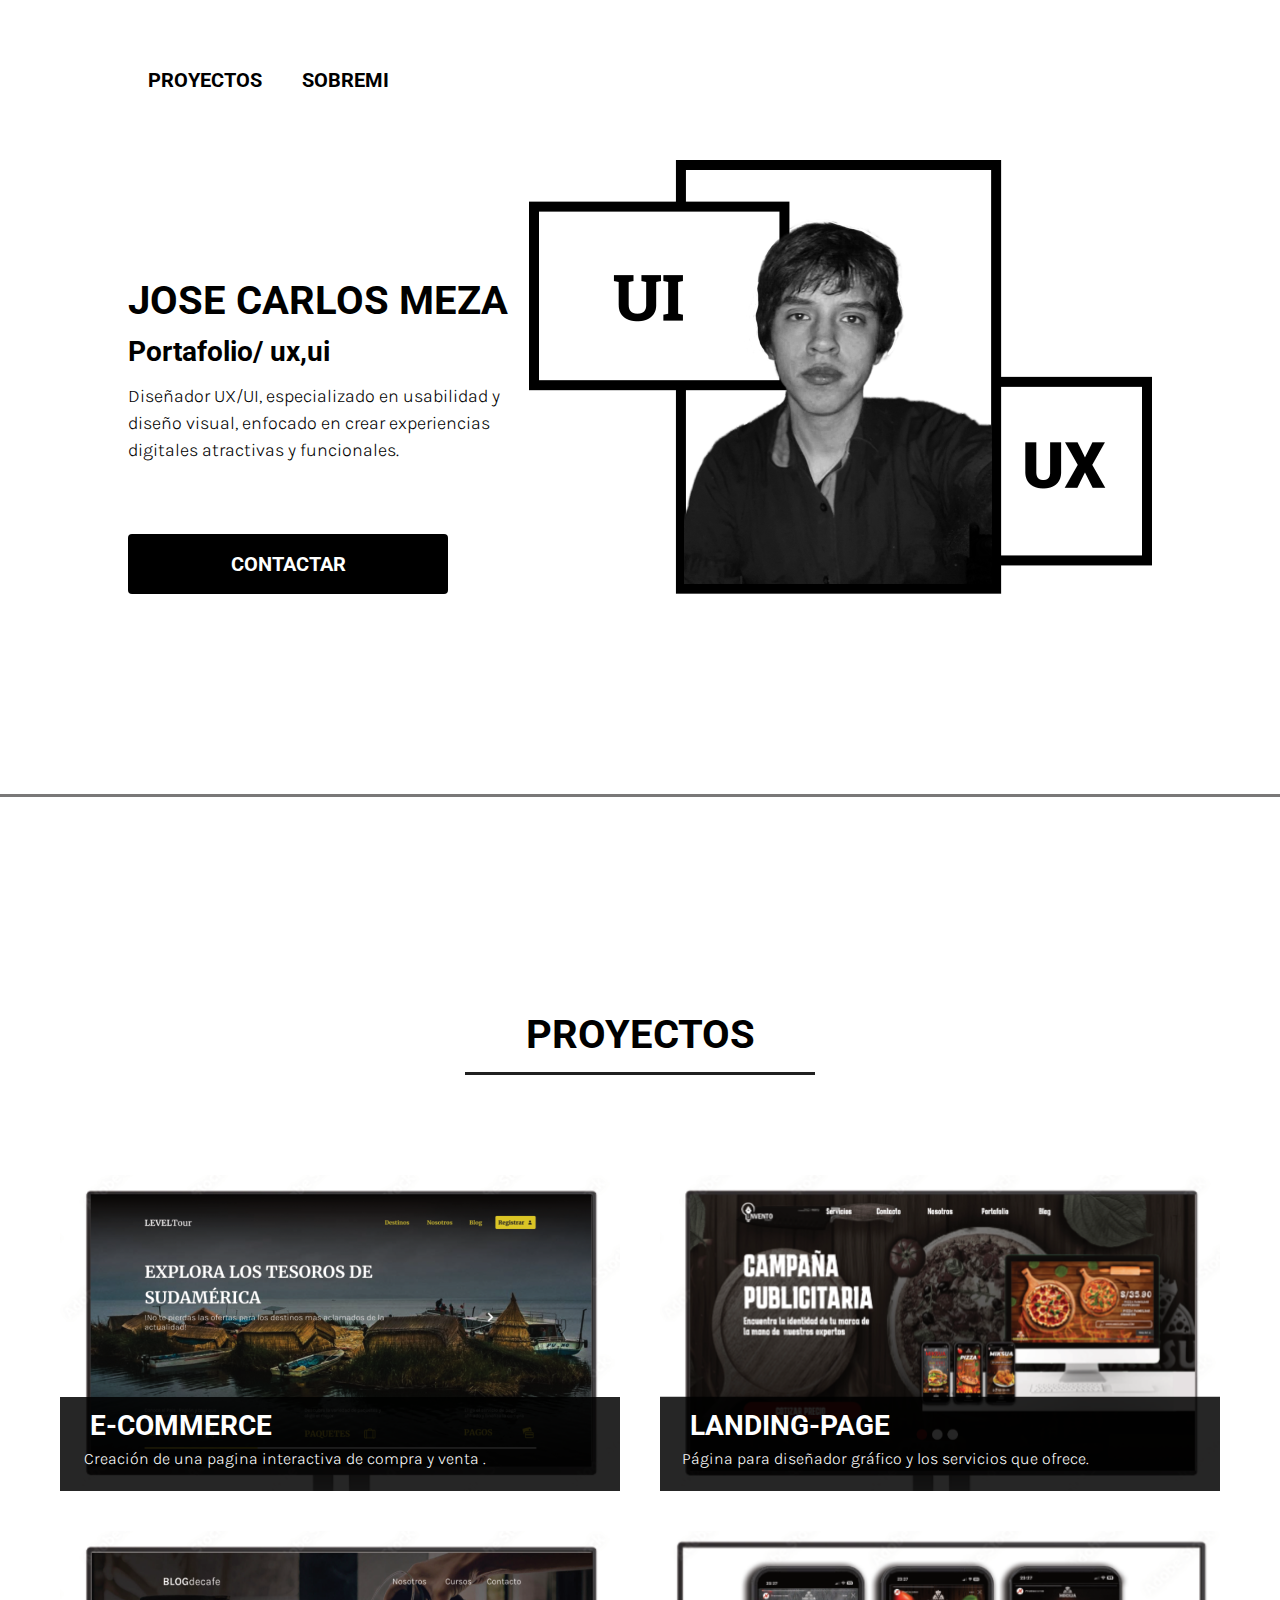
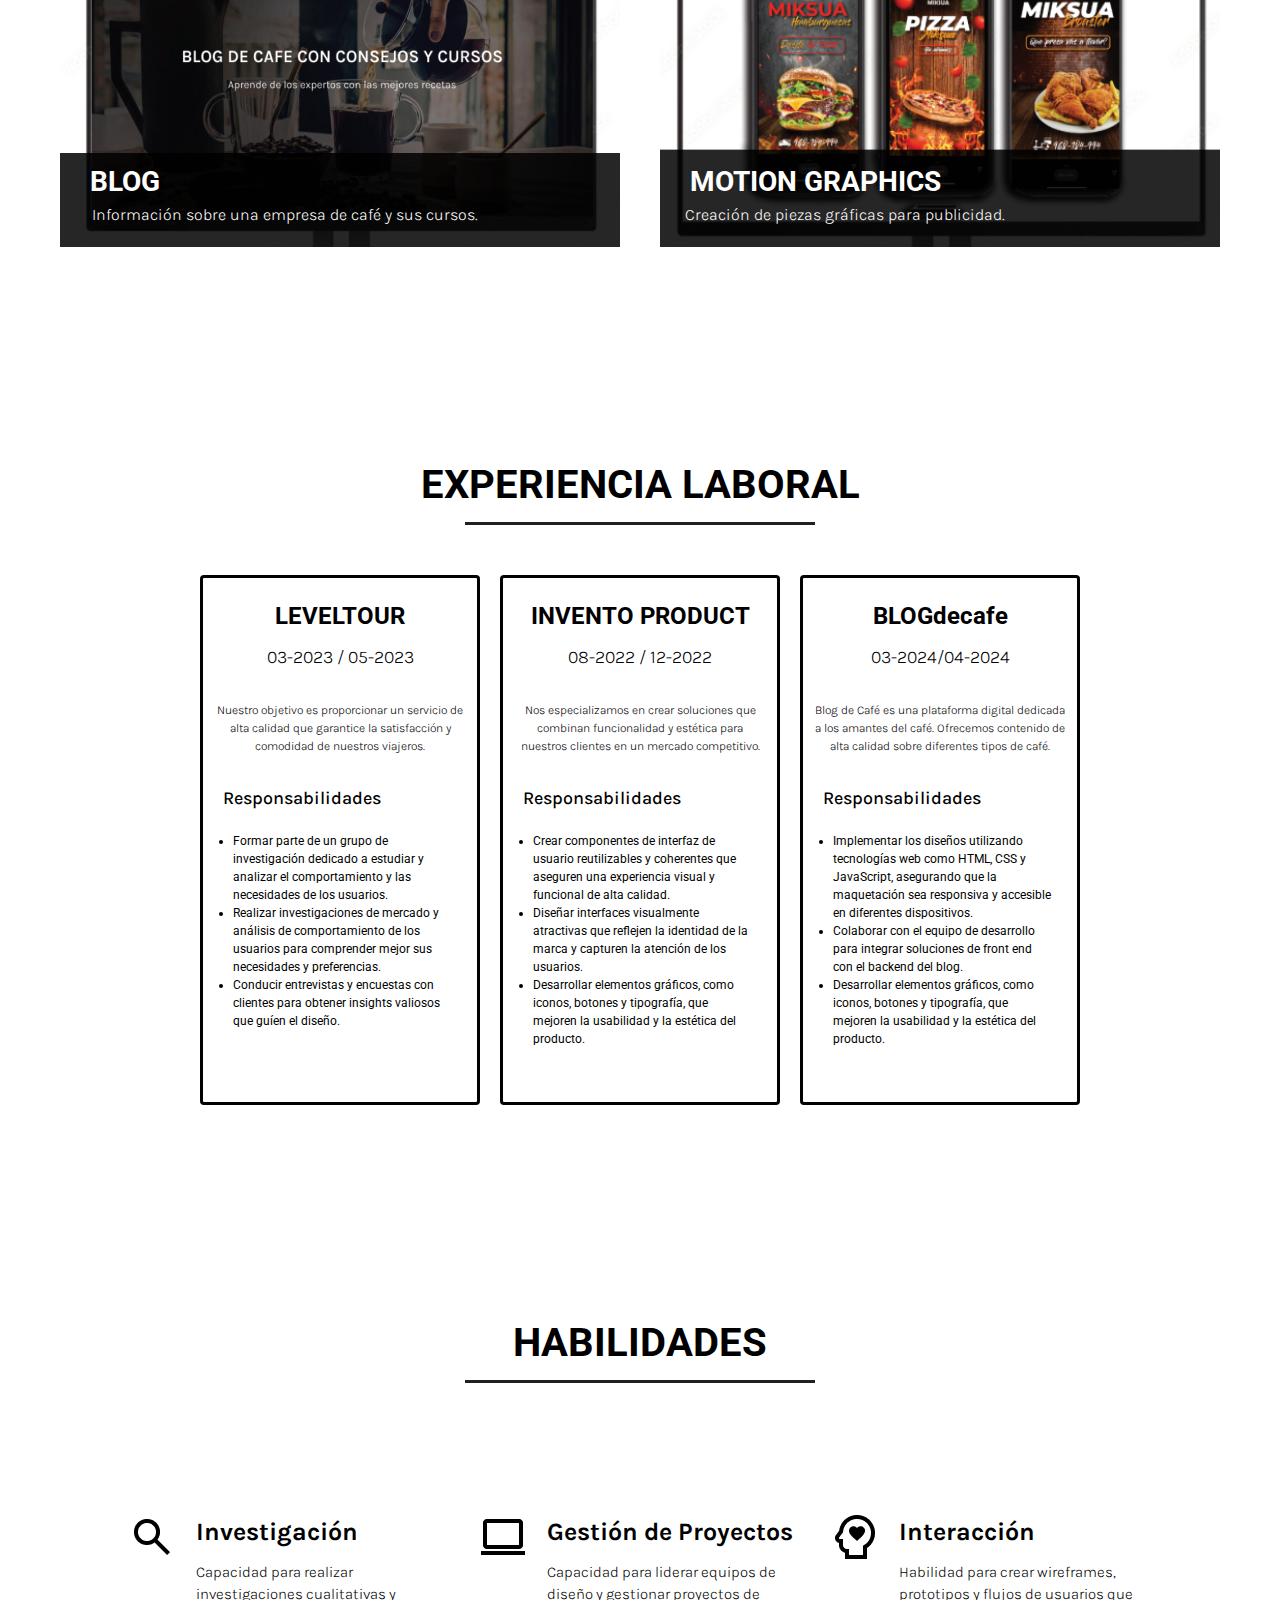
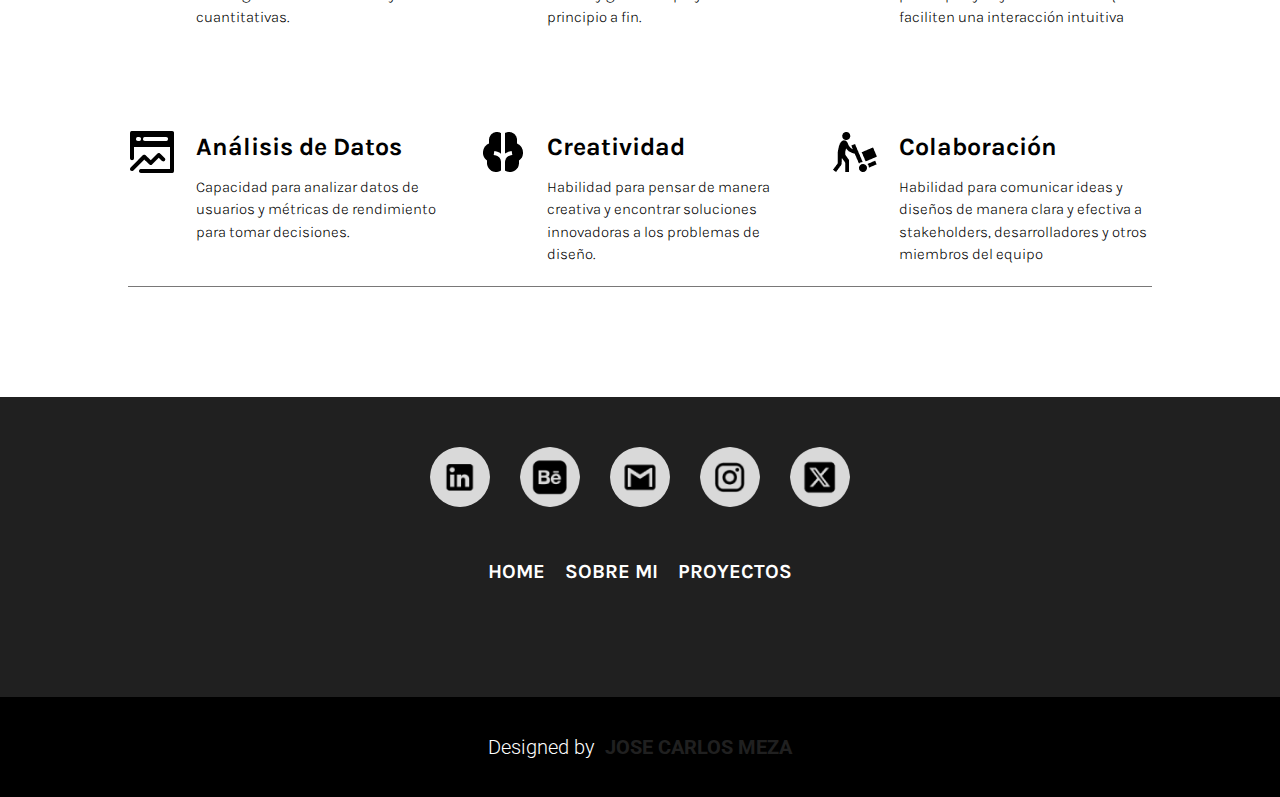
<file: index.html>
<!DOCTYPE html>
<html lang="en">
<head>
    <meta charset="UTF-8">
    <meta http-equiv="X-UA-Compatible" content="IE=edge">
    <meta name="viewport" content="width=device-width, initial-scale=1.0">
    <title>PORTAFOLIOUX</title>
    <link rel="stylesheet" href="CSS/style.css">
    <link rel="stylesheet" href="CSS/Normalize.css">
    <link href="https://fonts.googleapis.com/css2?family=Lalezar&family=Roboto:ital,wght@0,100;0,300;0,400;0,500;0,700;0,900;1,100;1,300;1,400;1,500;1,700;1,900&display=swap" rel="stylesheet">
    <link href="https://fonts.googleapis.com/css2?family=Karla:ital,wght@0,200..800;1,200..800&display=swap" rel="stylesheet">
</head>
<body >

 <!--HEADER-->
 <header class="header">
    <div class="head contenedor">
        <div class="barra">
            <div class="navega">
                <ul class="menu-horizontal">
                    <li>  
                     <a href="">PROYECTOS</a>
                        <ul class="menu-vertical">

                            <li><a href="LEVELtour.html">LEVELtour</a></li>
                            <li><a href="inventoDesing.html">INVENTO DESING</a></li>
                            <li><a href="Blogdecafe.html">BLOGdecafé</a></li>
                        </ul>
                    </li> 

                    <li>  
                    <a href="contacto.html">SOBREMI</a>

                        <ul class="menu-vertical">
                        </ul>

                    </li> 
                </ul>

            </div> 
        </div>
        
        <div class="home-elementos">
                
            <div class="banner_titulo"> 
                <div class="texto-home">
                    <h1 class="Titulo_banner"> JOSE CARLOS MEZA </h1> 
                    <h2>Portafolio/ ux,ui</h2>
                    <p class="texto_apoyo">Diseñador UX/UI, especializado en usabilidad y diseño visual, enfocado en crear experiencias digitales atractivas y funcionales.</p>
                </div>

                <img src="IMG/imagen-portada.png" alt="banner portafolio">
            </div>

            <div class="banner_boton">
                        <a href="entrada.html" class="boton boton-primario">Contactar</a>
            </div>

        </div>

                
    </div>
</header>
    <!--SECCION1-->

        <main class="contenedor">

            <div class="seccion seccion1">

                <div class="seccion_titulo"> 
                         
                    <div class="seccion_titulo"> 
                        <div class="secciones-titulo">
                            <h2 class="Titulo"> PROYECTOS </h2>    
                        <div class="solido">
                 </div> 

                <div>

                <div class="cajas">

                   
                         <a class="caja caja1" href="LEVELtour.html">
                             <h3 class="text_card">E-COMMERCE</h3>
                             <p class="p_card">Creación de una pagina interactiva de compra y venta .</p>
                         </a>
                

                         <a class="caja caja2" href="inventoDesing.html">
                            <h3 class="text_card">LANDING-PAGE</h3>
                             <p class="p_card">Página para diseñador gráfico y los servicios que ofrece.</p>
                        </a>
                        
                        <a class="caja caja3" href="Blogdecafe.html">
                            <h3 class="text_card">BLOG</h3>
                            <p class="p_card">Información sobre una empresa de café y sus cursos.</p>
                        </a>

                        <a class="caja caja4" href="https://www.behance.net/josecamezago">
                            <h3 class="text_card">MOTION GRAPHICS</h3>
                            <p class="p_card p4">Creación de piezas gráficas para publicidad.</p>
                        </a>



                </div>
                

            </div>


    <!--SECCION2-->

            <div class="seccion seccion2">
                <div class="seccion_titulo"> 

                    <div class="secciones-titulo">
                        <h2 class="Titulo"> EXPERIENCIA LABORAL </h2>    
                        <div class="solido"></div>    
                    <div>
                </div>

            <div class="trabajos"> 
                <div class="trabajo">
                    <div class="superior_trabajo">
                        <h3>LEVELTOUR</h3>
                        <p>03-2023 / 05-2023</p>
                    </div>
                    <div class="medio_trabajo">
                    <p class="p_medio"> Nuestro objetivo es proporcionar un servicio de alta calidad que garantice la satisfacción y comodidad de nuestros viajeros.</p> 
            
                    </div>
                    <div class="inferior_trabajo">
                        <p class="titulo_inferior">Responsabilidades</p>

                        <lu> 
                            <li class="li_inferior">Formar parte de un grupo de investigación dedicado a estudiar y analizar el comportamiento y las necesidades de los usuarios.</li>
                            <li class="li_inferior"> Realizar investigaciones de mercado y análisis de comportamiento de los usuarios para comprender mejor sus necesidades y preferencias.</li>
                            <li class="li_inferior">  Conducir entrevistas y encuestas con clientes para obtener insights valiosos que guíen el diseño.</li>
                        </lu>

                    </div>
                </div>


                <div class="trabajo">
                    <div class="superior_trabajo">
                        <h3>INVENTO PRODUCT</h3>
                        <p>08-2022 / 12-2022</p>
                    </div>

                    <div class="medio_trabajo">
                        <p class="p_medio"> Nos especializamos en crear soluciones que combinan funcionalidad y estética para  nuestros clientes en un mercado competitivo.</p> 
                    </div>

                    <div class="inferior_trabajo">
                        <p class="titulo_inferior">Responsabilidades</p>

                        <lu>
                            <li class="li_inferior">Crear componentes de interfaz de usuario reutilizables y coherentes que aseguren una experiencia visual y funcional de alta calidad.</li>
                            <li class="li_inferior"> Diseñar interfaces visualmente atractivas que reflejen la identidad de la marca y capturen la atención de los usuarios.</li>
                            <li class="li_inferior">  Desarrollar elementos gráficos, como iconos, botones y tipografía, que mejoren la usabilidad y la estética del producto.</li>
                        </lu>

                    </div>
                    
                </div>
                <div class="trabajo">

                    <div class="superior_trabajo">
                        <h3>BLOGdecafe</h3>
                        <p>03-2024/04-2024</p>
                    </div>

                    <div class="medio_trabajo">
                        <p class="p_medio">Blog de Café es una plataforma digital dedicada a los amantes del café. Ofrecemos contenido de alta calidad sobre diferentes tipos de café.</p> 
                    </div>

                    <div class="inferior_trabajo">
                        <p class="titulo_inferior">Responsabilidades</p>

                        <lu>
                            <li class="li_inferior">Implementar los diseños utilizando tecnologías web como HTML, CSS y JavaScript, asegurando que la maquetación sea responsiva y accesible en diferentes dispositivos.</li>
                            <li class="li_inferior">Colaborar con el equipo de desarrollo para integrar soluciones de front end con el backend del blog.</li>
                            <li class="li_inferior">  Desarrollar elementos gráficos, como iconos, botones y tipografía, que mejoren la usabilidad y la estética del producto.</li>
                        </lu>

                    </div>
                </div>
           </div>

      


   <!--SECCION3-->


        
            <div class="seccion seccion3">
                <div class="seccion_titulo">
                    <div class="secciones-titulo">
                         <h2 class="Titulo"> HABILIDADES</h2>    
                         <div class="solido">
                    </div>
                </div>
              

                <div class="preferencias ">   

                    <div class="Preferencia">
                        <div class="titulo-preferencia">
                            <img class="icono-preferencia" src="IMG/ICONO-1.png" alt="icono ubicacion">
                            <div class="text-preferencia">
                                <h2 class="texto-preferencia ">Investigación</h2> 
                                <p class="p_preferencia"> Capacidad para realizar investigaciones cualitativas y cuantitativas. </p> 
                            </div>
                        </div>
                    </div>
                    <div class="Preferencia"> 
                        <div class="titulo-preferencia">
                            <img class="icono-preferencia" src="IMG/ICONO-2.png" alt="icono ubicacion">
                            <div class="text-preferencia">
                                <h2 class="texto-preferencia ">Gestión de Proyectos</h2> 
                                <p class="p_preferencia"> Capacidad para liderar equipos de diseño y gestionar proyectos de principio a fin. </p> 
                            </div>
                        </div>
                    </div>
                    <div class="Preferencia"> 
                        <div class="titulo-preferencia">
                            <img class="icono-preferencia" src="IMG/ICONO-3.png" alt="icono ubicacion">
                            <div class="text-preferencia">
                                <h2 class="texto-preferencia ">Interacción</h2> 
                                <p class="p_preferencia"> Habilidad para crear wireframes, prototipos y flujos de usuarios que faciliten una interacción intuitiva</p> 
                            </div>
                        </div>
                    </div>
                    <div class="Preferencia"> 
                        <div class="titulo-preferencia">
                            <img class="icono-preferencia" src="IMG/ICONO-4.png" alt="icono ubicacion">
                            <div class="text-preferencia">
                                <h2 class="texto-preferencia ">Análisis de Datos</h2> 
                                <p class="p_preferencia"> Capacidad para analizar datos de usuarios y métricas de rendimiento para tomar decisiones. </p> 
                            </div>
                        </div>
                    </div>
                    <div class="Preferencia"> 
                        <div class="titulo-preferencia">
                            <img class="icono-preferencia" src="IMG/ICONO-5.png" alt="icono ubicacion">
                            <div class="text-preferencia">
                                <h2 class="texto-preferencia ">Creatividad</h2> 
                                <p class="p_preferencia"> Habilidad para pensar de manera creativa y encontrar soluciones innovadoras a los problemas de diseño. </p> 
                            </div>
                        </div>
                    </div>
                    <div class="Preferencia"> 
                        <div class="titulo-preferencia">
                            <img class="icono-preferencia" src="IMG/ICONO-6.png" alt="icono ubicacion">
                            <div class="text-preferencia">
                                <h2 class="texto-preferencia "> Colaboración</h2> 
                                <p class="p_preferencia"> Habilidad para comunicar ideas y diseños de manera clara y efectiva a stakeholders, desarrolladores y otros miembros del equipo </p> 
                            </div>
                        </div>
                    </div>
                    

                   
                    </div>
                </div> 
       
        </main>

        <!--FOTTER-->
        <footer>
            <div class="fotter">
                <div class="contenedor rrss">

                    <a class="rs linkedin" href="https://www.linkedin.com/in/jose-carlos-meza-gonzales-27437b248/"></a>
                    <a class="rs behance" href="https://www.behance.net/josecamezago"></a>
                    <a class="rs gmail" href="LEVELtour.html"></a>
                    <a class="rs instagram" href="https://www.instagram.com/gmeza16/"></a>
                    <a class="rs x" href="https://x.com/CarlosMeza1612"></a>
                
                </div>

                <div class="contenedor paginas">

                    <a class="pagina" href="index.html">HOME</a>
                    <a class="pagina" href="contacto.html">SOBRE MI</a>
                    <a class="pagina" href="index.html">PROYECTOS</a>
        

                </div>

            </div>
                <div class="credencial">
                    <div class=" contenedor derechos"> 
                        <h2 class="p-derecho">Designed by</h2>
                        <h2 class="t-derecho">JOSE CARLOS MEZA</h2>
                    </div>
                </div>


        </footer>




</body>
</html>
</file>
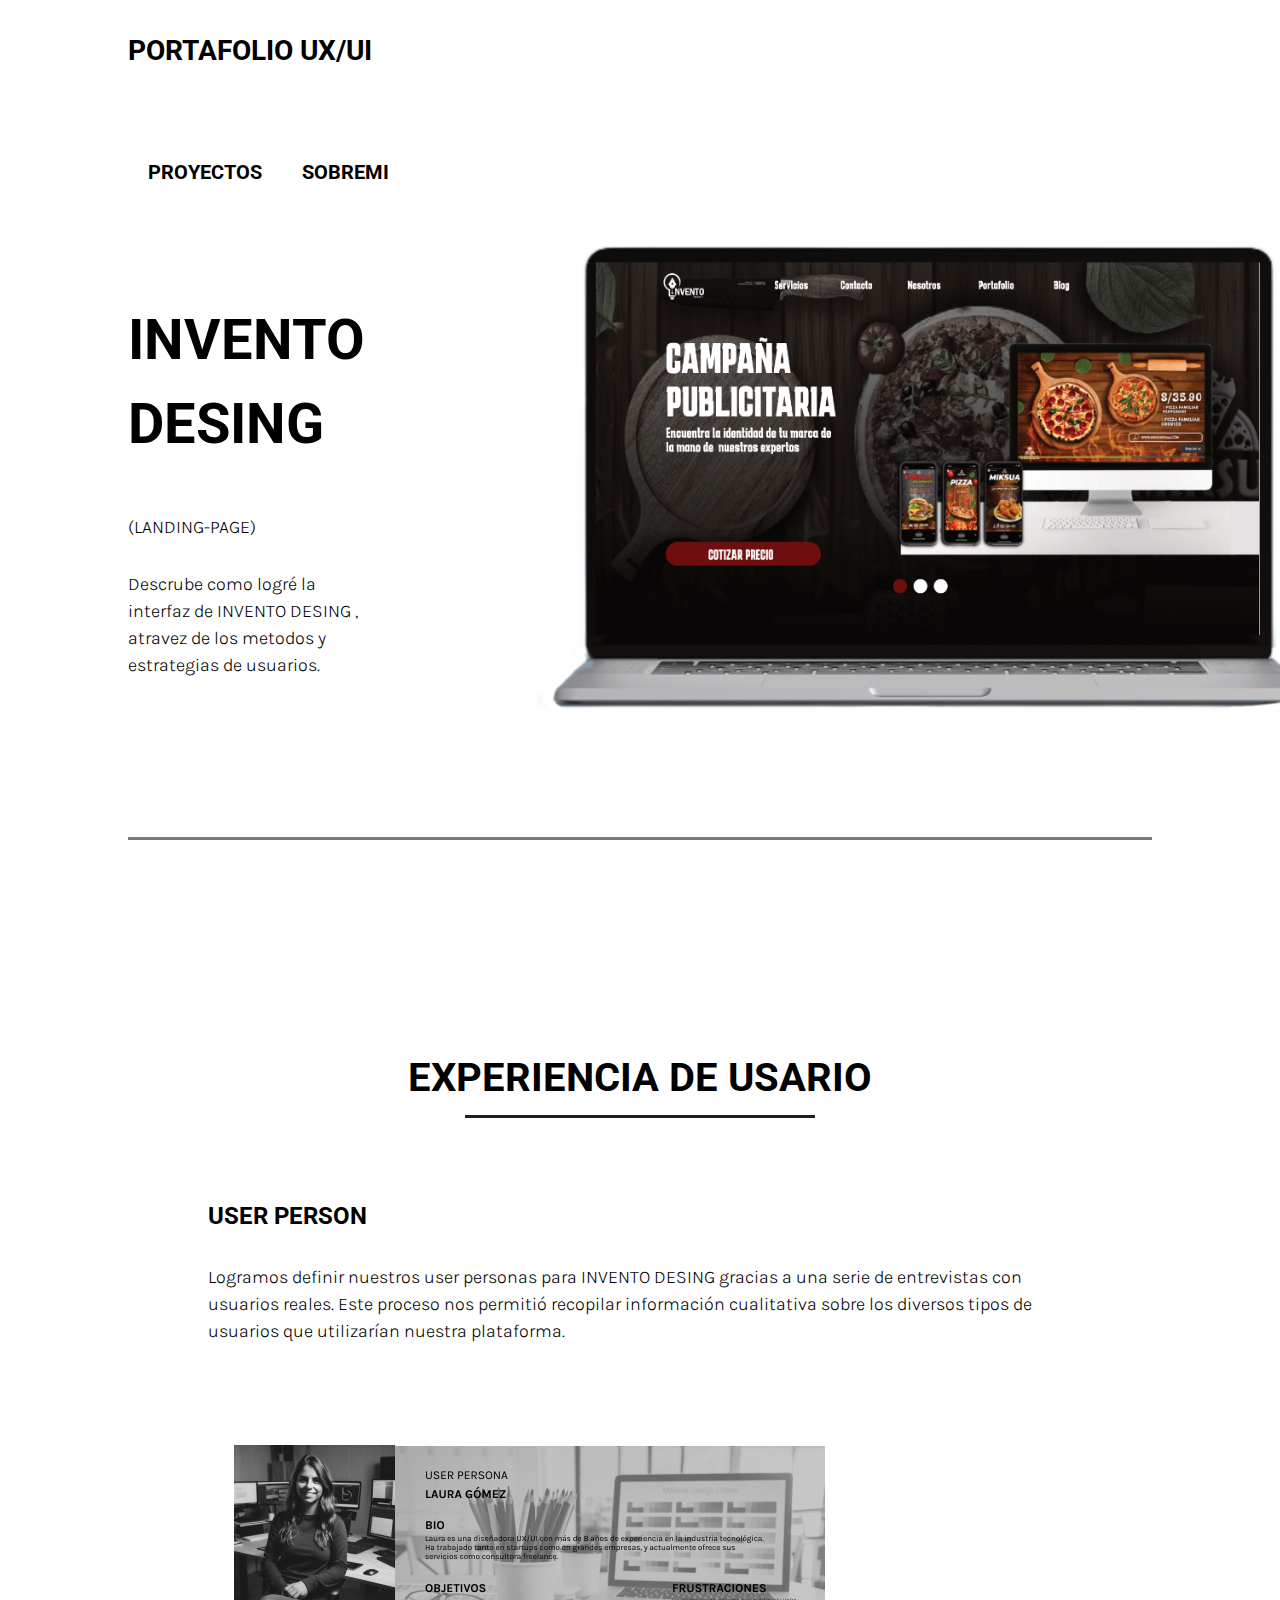
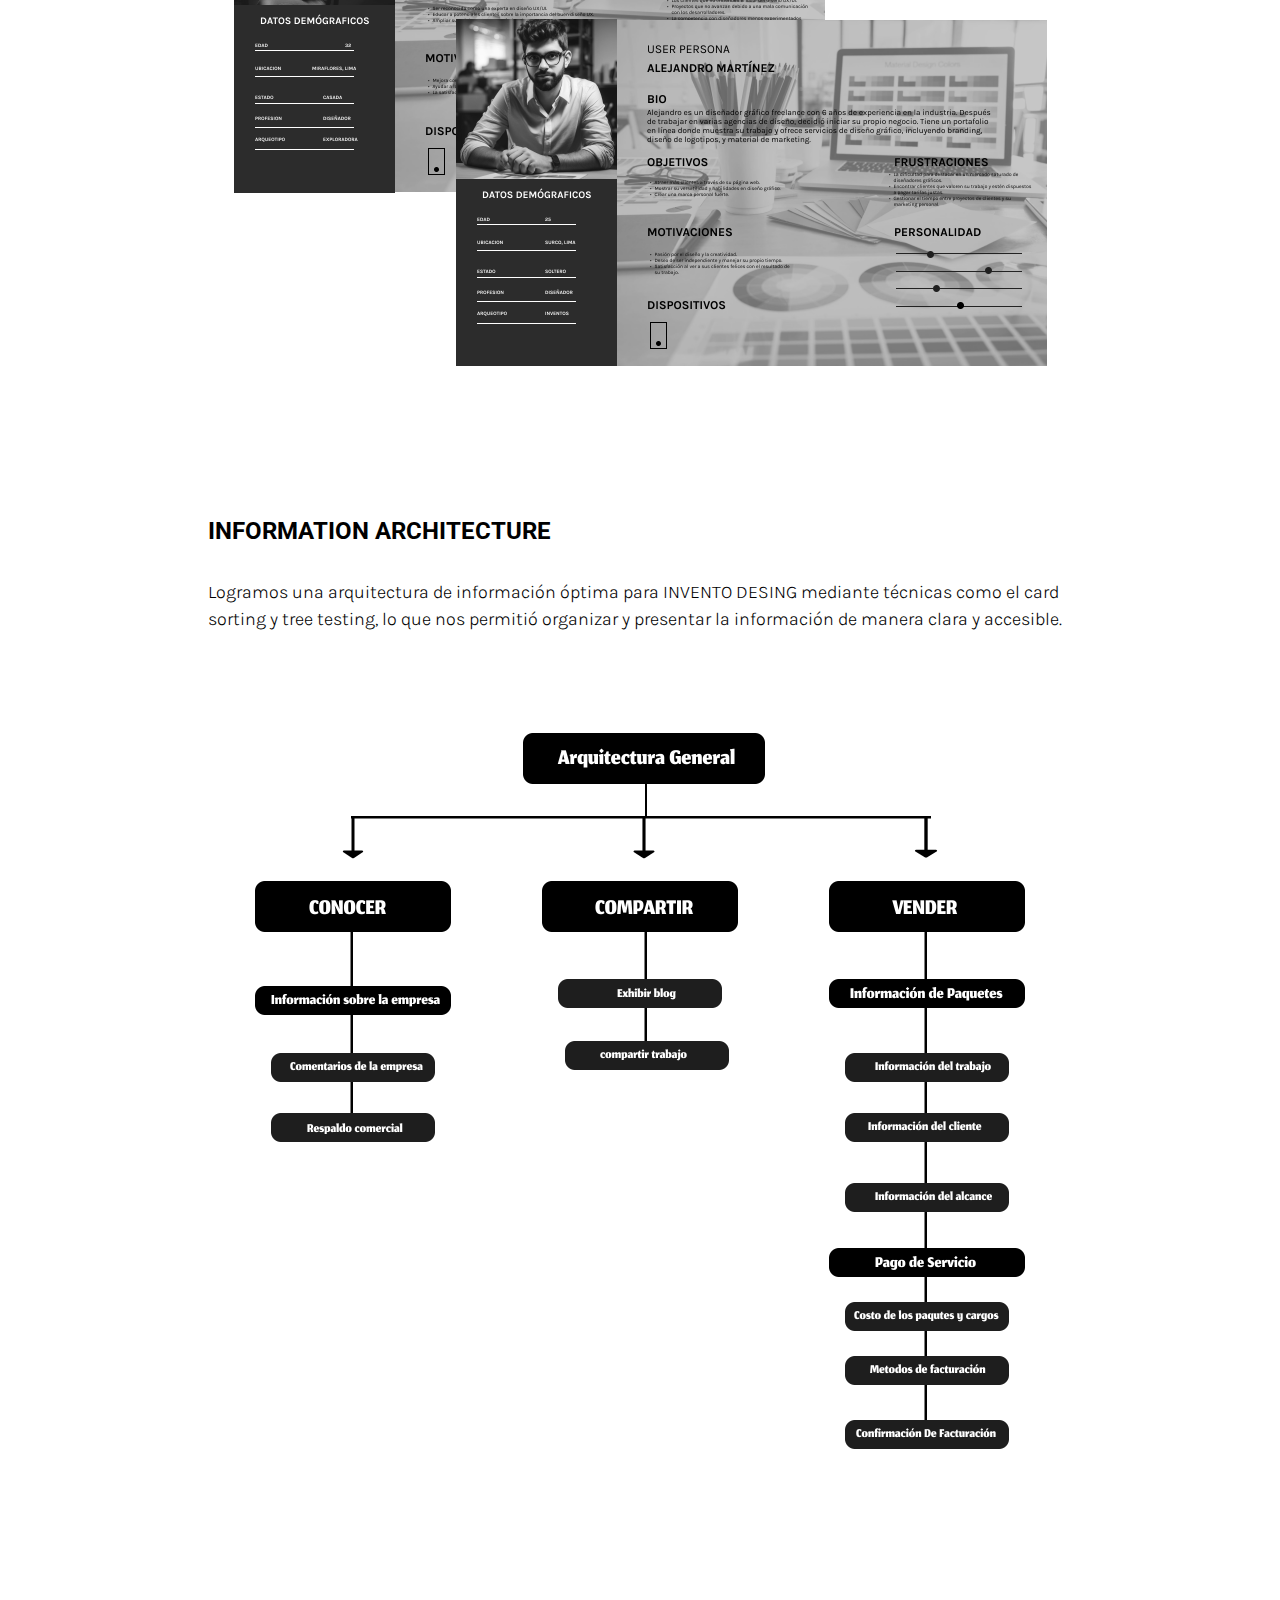
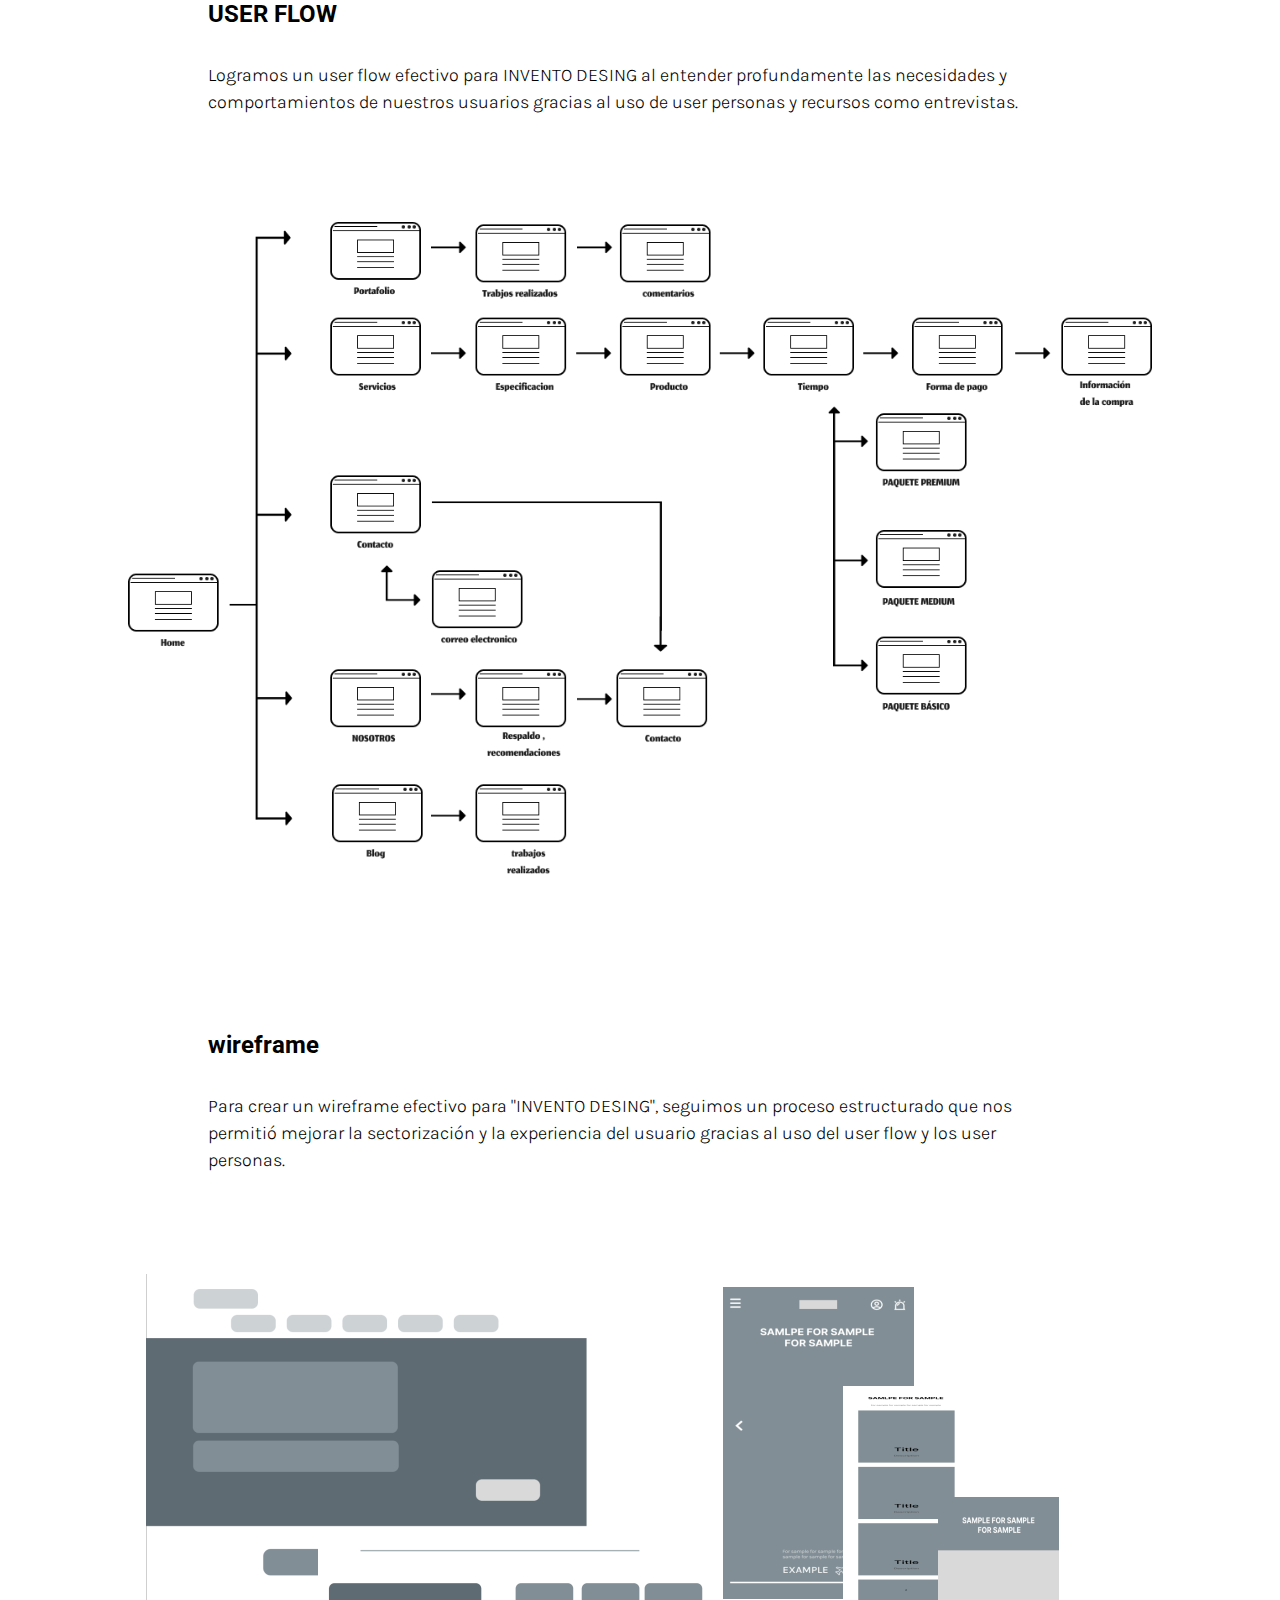
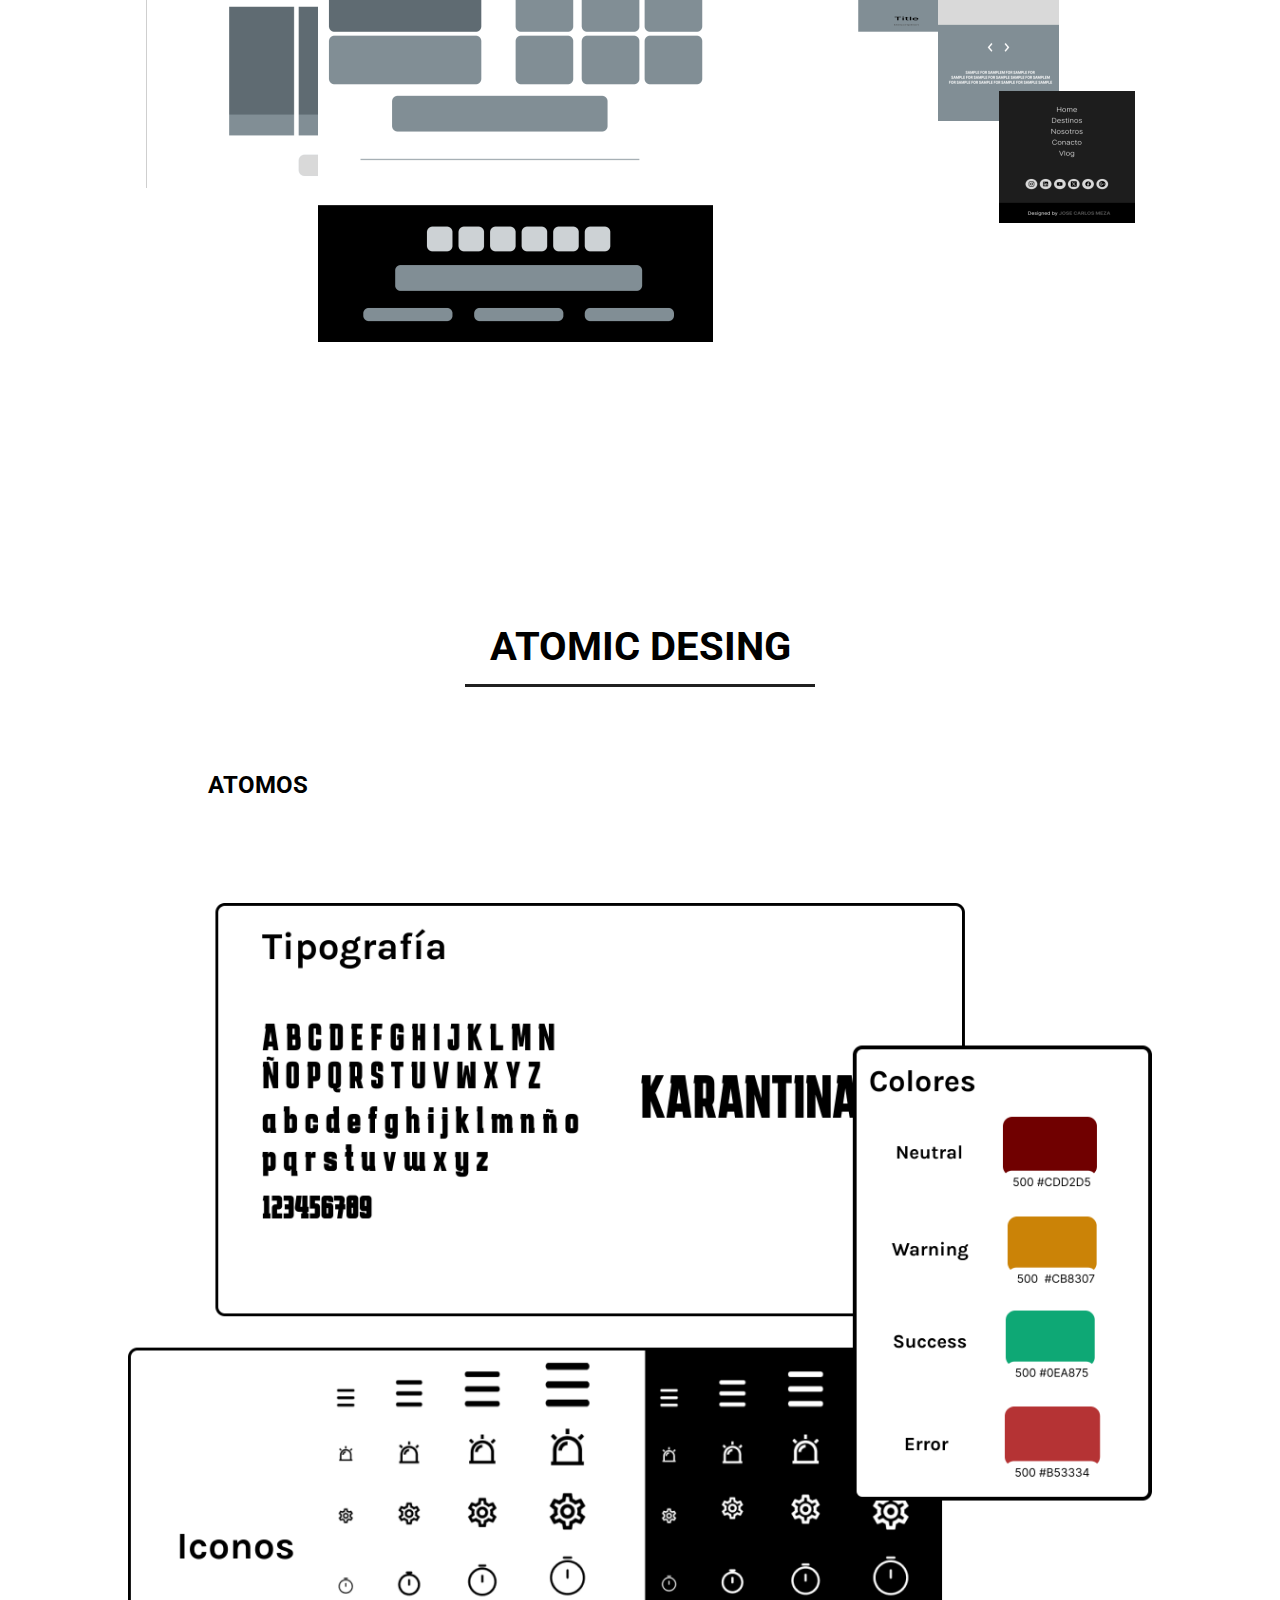
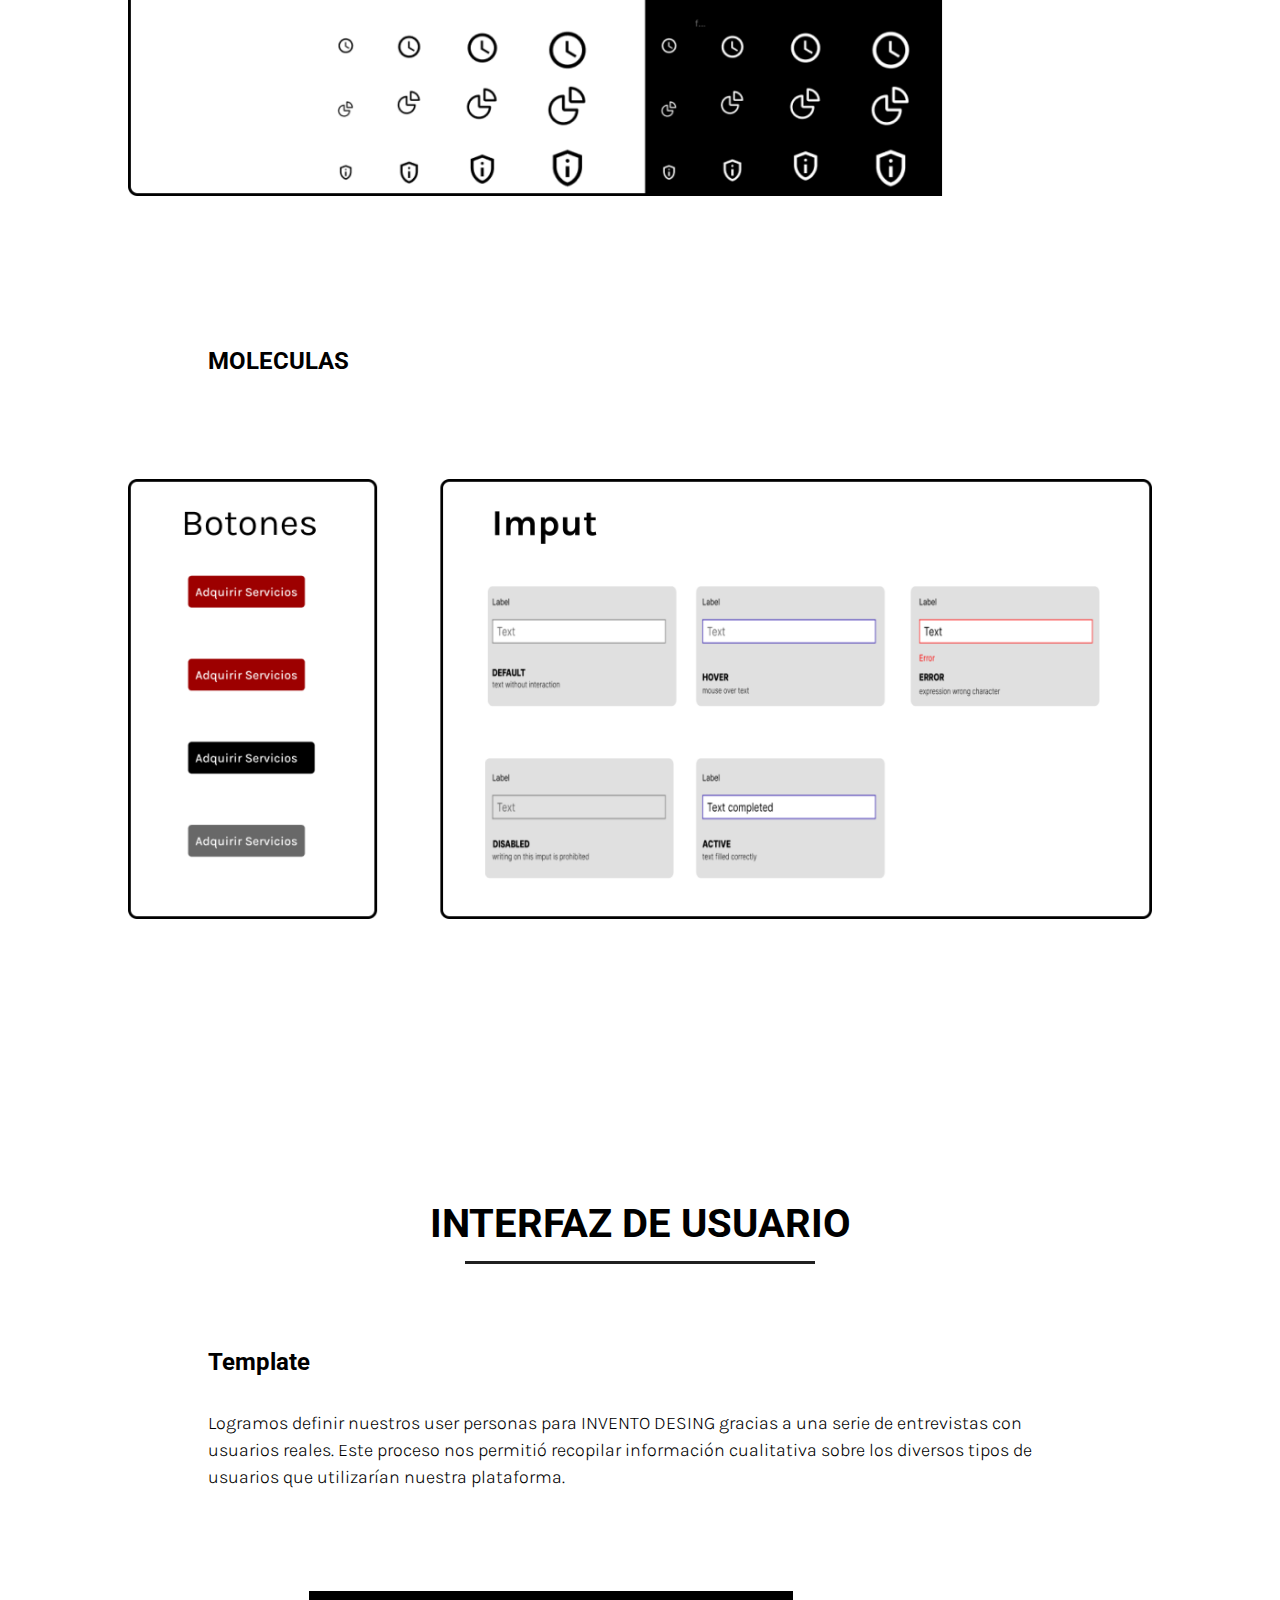
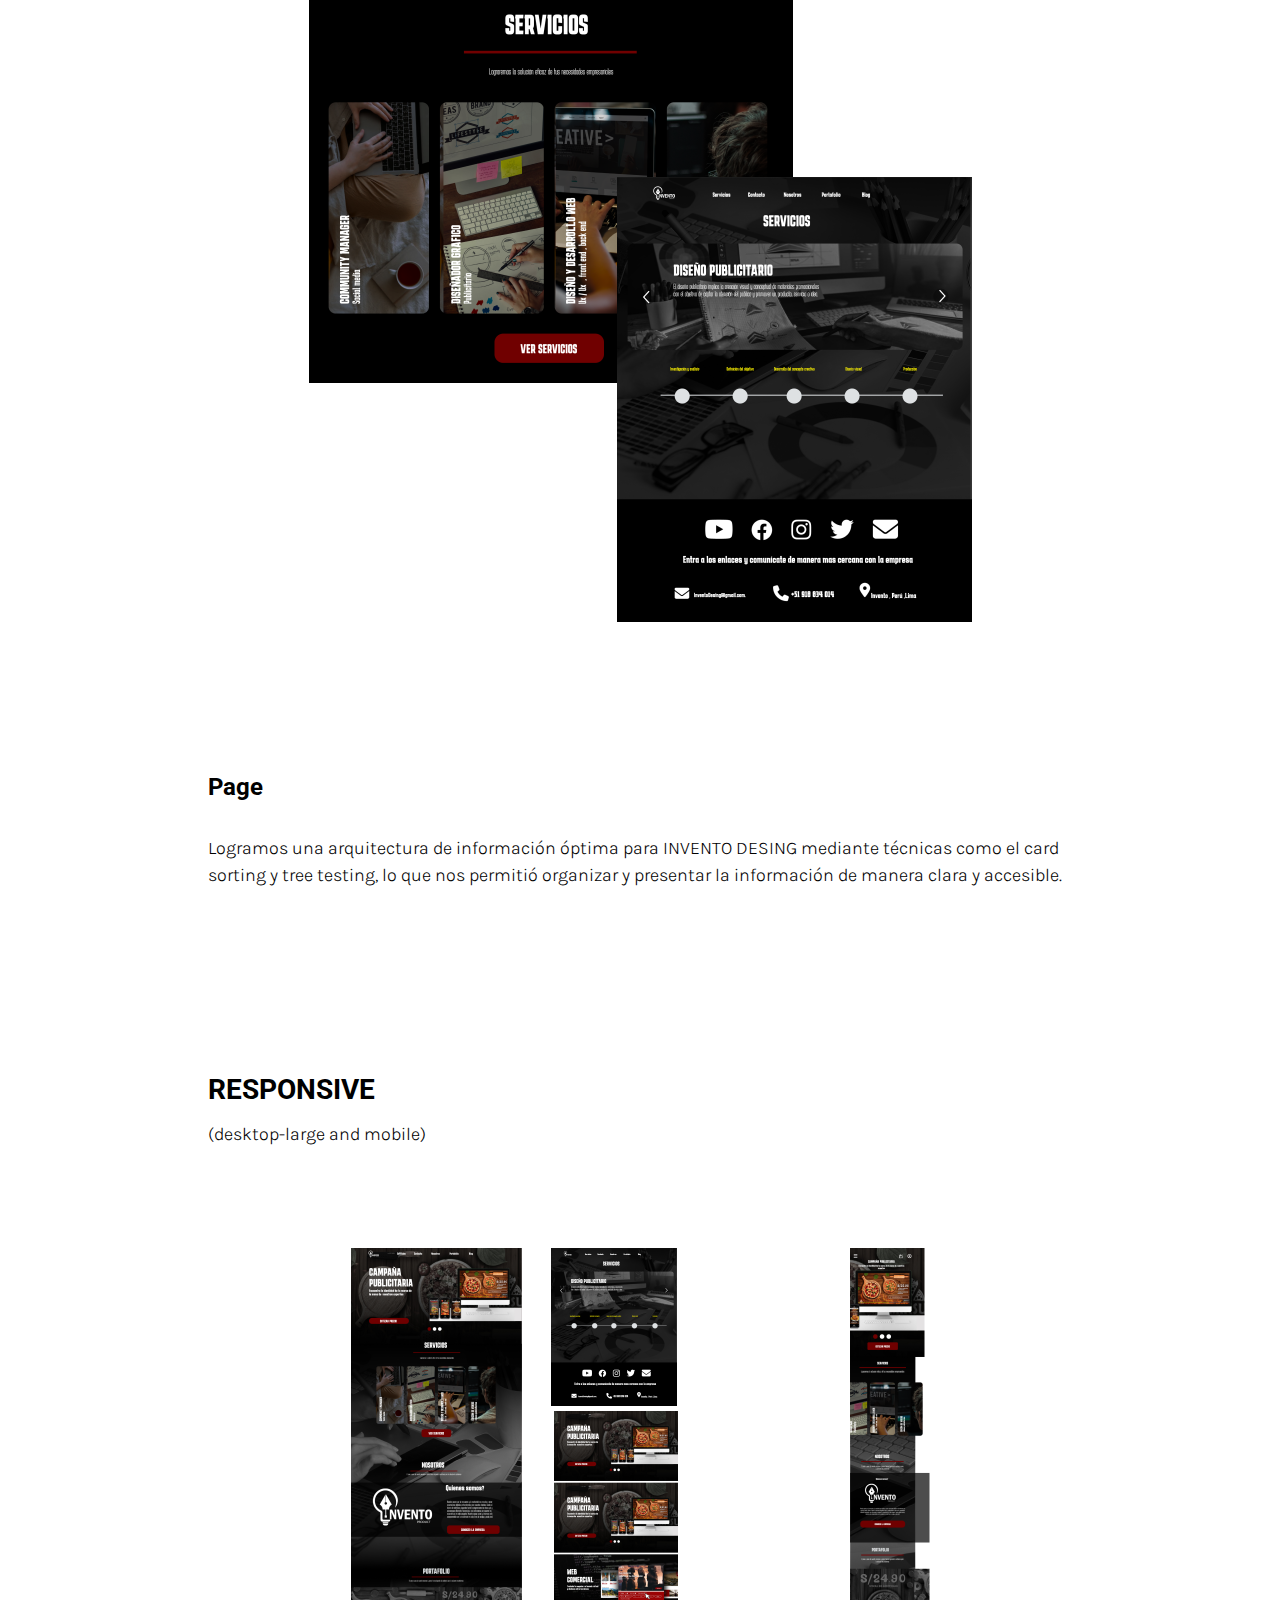
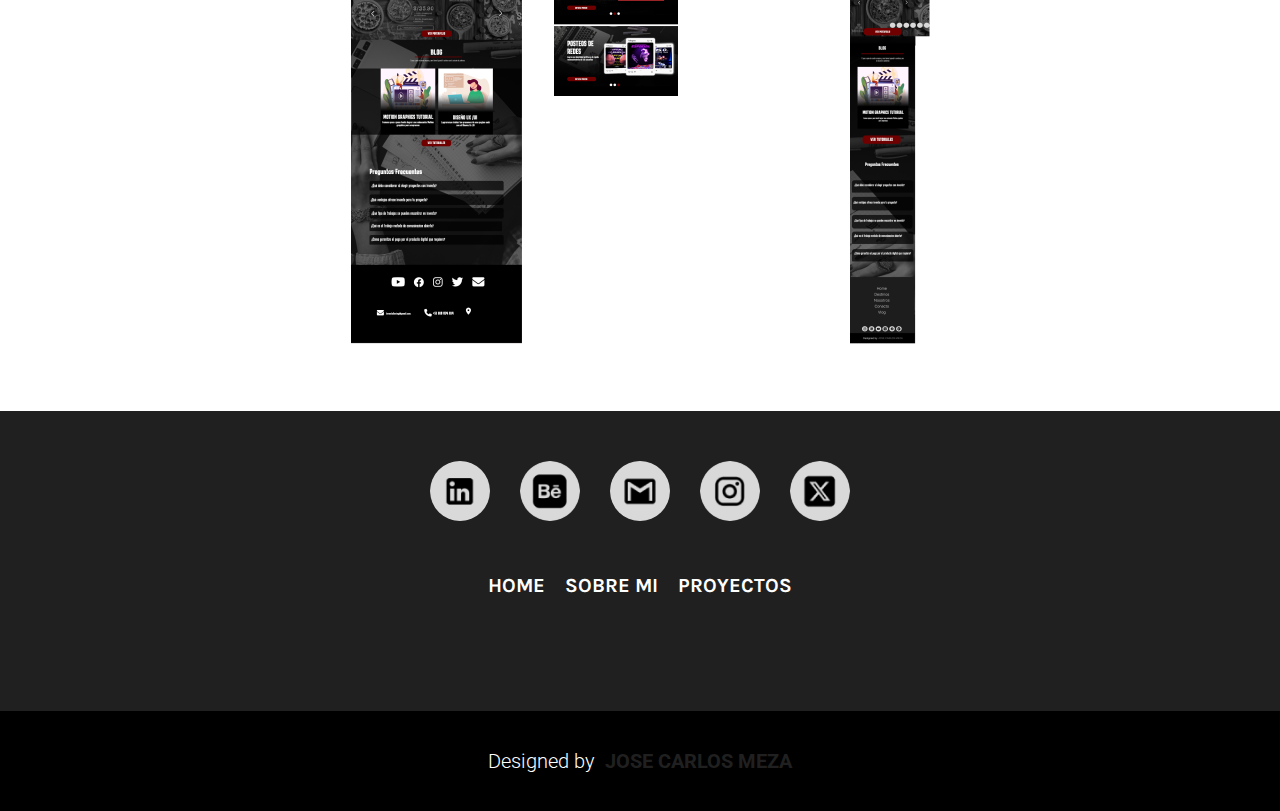
<file: inventoDesing.html>
<!DOCTYPE html>
<html lang="en">
<head>
    <meta charset="UTF-8">
    <meta http-equiv="X-UA-Compatible" content="IE=edge">
    <meta name="viewport" content="width=device-width, initial-scale=1.0">
    <link rel="stylesheet" href="CSS/style.css">
    <link rel="stylesheet" href="CSS/Normalize.css">
    <link rel="stylesheet" href="CSS/portafolio.css">
    <link href="https://fonts.googleapis.com/css2?family=Lalezar&family=Roboto:ital,wght@0,100;0,300;0,400;0,500;0,700;0,900;1,100;1,300;1,400;1,500;1,700;1,900&display=swap" rel="stylesheet">
    <link href="https://fonts.googleapis.com/css2?family=Karla:ital,wght@0,200..800;1,200..800&display=swap" rel="stylesheet">
    <title>INVENTODESING</title>


</head>
        <body>  
                <header class="contenedor header-portafolio">
                    <div class="header-superior">
                        <div class="barras ">

                            <div class="barra">

                                    <a class="logo" href="index.html">
                                        <h2 class="logo_nombre ">PORTAFOLIO UX/UI</h2>
                                    </a>
                
                            </div>  

                            <div class="navegacion">
                                <div class="navega">
                                    <ul class="menu-horizontal">
                                        <li>  
                                         <a href="">PROYECTOS</a>
                                            <ul class="menu-vertical">
                    
                                                <li><a href="LEVELtour.html">LEVELtour</a></li>
                                                <li><a href="inventoDesing.html">INVENTO DESING</a></li>
                                                <li><a href="Blogdecafe.html">BLOGdecafé</a></li>
                                            </ul>
                                        </li> 
                    
                                        <li>  
                                        <a href="contacto.html">SOBREMI</a>
                    
                                            <ul class="menu-vertical">
                                            </ul>
                    
                                        </li> 
                                    </ul>
                    
                                </div> 
                            </div>
                            
                            <div class="banner-portafolio">

                                    <div class="banner-texto">
                                        <h1 class="titulo-portafolio">INVENTO DESING</h1>
                                        <p> (LANDING-PAGE)</p>
                                        <p class="p-seccion-portafolio">Descrube como logré la interfaz de INVENTO DESING , atravez de los metodos y estrategias de usuarios.</p>
                                    </div>
                                    
                                    <img class="img-portafolio" src="IMG/Landing - banner.png" alt="">
                            </div>  
                        </div>
                    </div>
                </header>
            
                <main class="contenedor">
                    <div class="seccion seccion1">
                        <div class="seccion_titulo"> 
                            <div class="seccion_titulo"> 
                                <div class="secciones-titulo">
                                    <h2 class="Titulo"> EXPERIENCIA DE USARIO </h2>    
                                <div class="solido">       
                        </div> 
                        <div>

                            <div class="subseccion">
                                <div class="texto">
                                    <h3 class="t-seccion-portafolio">USER PERSON</h3>
                                    <p class="p-seccion-portafolio">Logramos definir nuestros user personas para INVENTO DESING gracias a una serie de entrevistas  con usuarios reales. Este proceso nos permitió recopilar información cualitativa sobre los diversos tipos de usuarios que utilizarían nuestra plataforma. </p>
                                </div>
                                <img class="" src="IMG/USER-PERSON-LANDING.png" alt="user person">
                            </div>

                            <div class="subseccion">
                                <div class="texto">
                                <h3 class="t-seccion-portafolio">INFORMATION ARCHITECTURE</h3>

                                <p class="p-seccion-portafolio">Logramos una arquitectura de información óptima para  INVENTO DESING mediante técnicas como el card sorting y tree testing, lo que nos permitió organizar y presentar la información de manera clara y accesible. </p>
                                </div>
                                
                                <img class="" src="IMG/arquitectura-landing.png" alt="">
                            </div>

                            <div class="subseccion">
                                <div class="texto">
                                <h3 class="t-seccion-portafolio">USER FLOW</h3>

                                <p class="p-seccion-portafolio">Logramos un user flow efectivo para INVENTO DESING al entender profundamente las necesidades y comportamientos de nuestros usuarios gracias al uso de user personas y recursos como entrevistas. </p>
                                </div>
                                
                                <img class="" src="IMG/user-flow-lading.png" alt="">
                            </div>

                            <div class="subseccion">
                                <div class="texto">
                                <h3 class="t-seccion-portafolio">wireframe</h3>

                                <p class="p-seccion-portafolio">Para crear un wireframe efectivo para "INVENTO DESING", seguimos un proceso estructurado que nos permitió mejorar la sectorización y la experiencia del usuario gracias al uso del user flow y los user personas. </p>
                                </div>
                                
                                <img src="IMG/wireframe-landing.png" alt="">
                            </div>
                        </div>
                    </div>    

                    <div class="seccion seccion1">
                        <div class="seccion_titulo"> 
                            <div class="seccion_titulo"> 
                            <div class="secciones-titulo">
                                <h2 class="Titulo"> ATOMIC DESING </h2>    
                                <div class="solido">       
                                </div> 
                                <div>
                                    <div class="subseccion">
                                        <div class="texto  texto-seccion2">
                                            <h3 class="t-seccion-portafolio">ATOMOS</h3>
                                        </div>
                                        <img class="" src="IMG/atomos-lading.png" alt="user person">
                        </div>
                        
                        <div class="subseccion">
                            <div class="texto texto-seccion2">
                                <h3 class="t-seccion-portafolio">MOLECULAS</h3>
                            </div>
                            
                            <img class="" src="IMG/moleculas-landing.png" alt="">
                        </div>
                        
                        
                    </div>
                </div>
            </div>    
            
            <div class="seccion seccion1">
                <div class="seccion_titulo"> 
                    <div class="seccion_titulo"> 
                        <div class="secciones-titulo">
                            <h2 class="Titulo"> INTERFAZ DE USUARIO </h2>    
                            <div class="solido">       
                            </div> 
                            <div>
                                <div class="subseccion">
                                    <div class="texto">
                                        <h3 class="t-seccion-portafolio">Template</h3>
                                        <p class="p-seccion-portafolio">Logramos definir nuestros user personas para INVENTO DESING gracias a una serie de entrevistas  con usuarios reales. Este proceso nos permitió recopilar información cualitativa sobre los diversos tipos de usuarios que utilizarían nuestra plataforma. </p>
                                    </div>
                                    <img class="" src="IMG/pages-lading.png" alt="user person">
                        </div>
                        
                        <div class="subseccion">
                            <div class="texto">
                                <h3 class="t-seccion-portafolio">Page</h3>
                                
                                <p class="p-seccion-portafolio">Logramos una arquitectura de información óptima para INVENTO DESING mediante técnicas como el card sorting y tree testing, lo que nos permitió organizar y presentar la información de manera clara y accesible. </p>
                            </div>

                                <div class="pages">   
                                    <div class="texto-pages texto">  
                                         <h2>RESPONSIVE</h2>    
                                        <p>(desktop-large and mobile) </p>
                                    </div>
                               
                              
                                    <img class="" src="/IMG/prototipo-landing.png" alt="">
                                </div>  
                    </div>
                        
                        
                </div>
            </div>   
            
        </main>
         <!--FOTTER-->
    <footer>
        <div class="fotter">
            <div class="contenedor rrss">

                <a class="rs linkedin" href="https://www.linkedin.com/in/jose-carlos-meza-gonzales-27437b248/"></a>
                <a class="rs behance" href="https://www.behance.net/josecamezago"></a>
                <a class="rs gmail" href="LEVELtour.html"></a>
                <a class="rs instagram" href="https://www.instagram.com/gmeza16/"></a>
                <a class="rs x" href="https://x.com/CarlosMeza1612"></a>
            
            </div>

            <div class="contenedor paginas">

                <a class="pagina" href="index.html">HOME</a>
                <a class="pagina" href="contacto.html">SOBRE MI</a>
                <a class="pagina" href="index.html">PROYECTOS</a>
    

            </div>

        </div>
            <div class="credencial">
                <div class=" contenedor derechos"> 
                    <h2 class="p-derecho">Designed by</h2>
                    <h2 class="t-derecho">JOSE CARLOS MEZA</h2>
                </div>
            </div>


    </footer>

        </body>
</html>
</file>
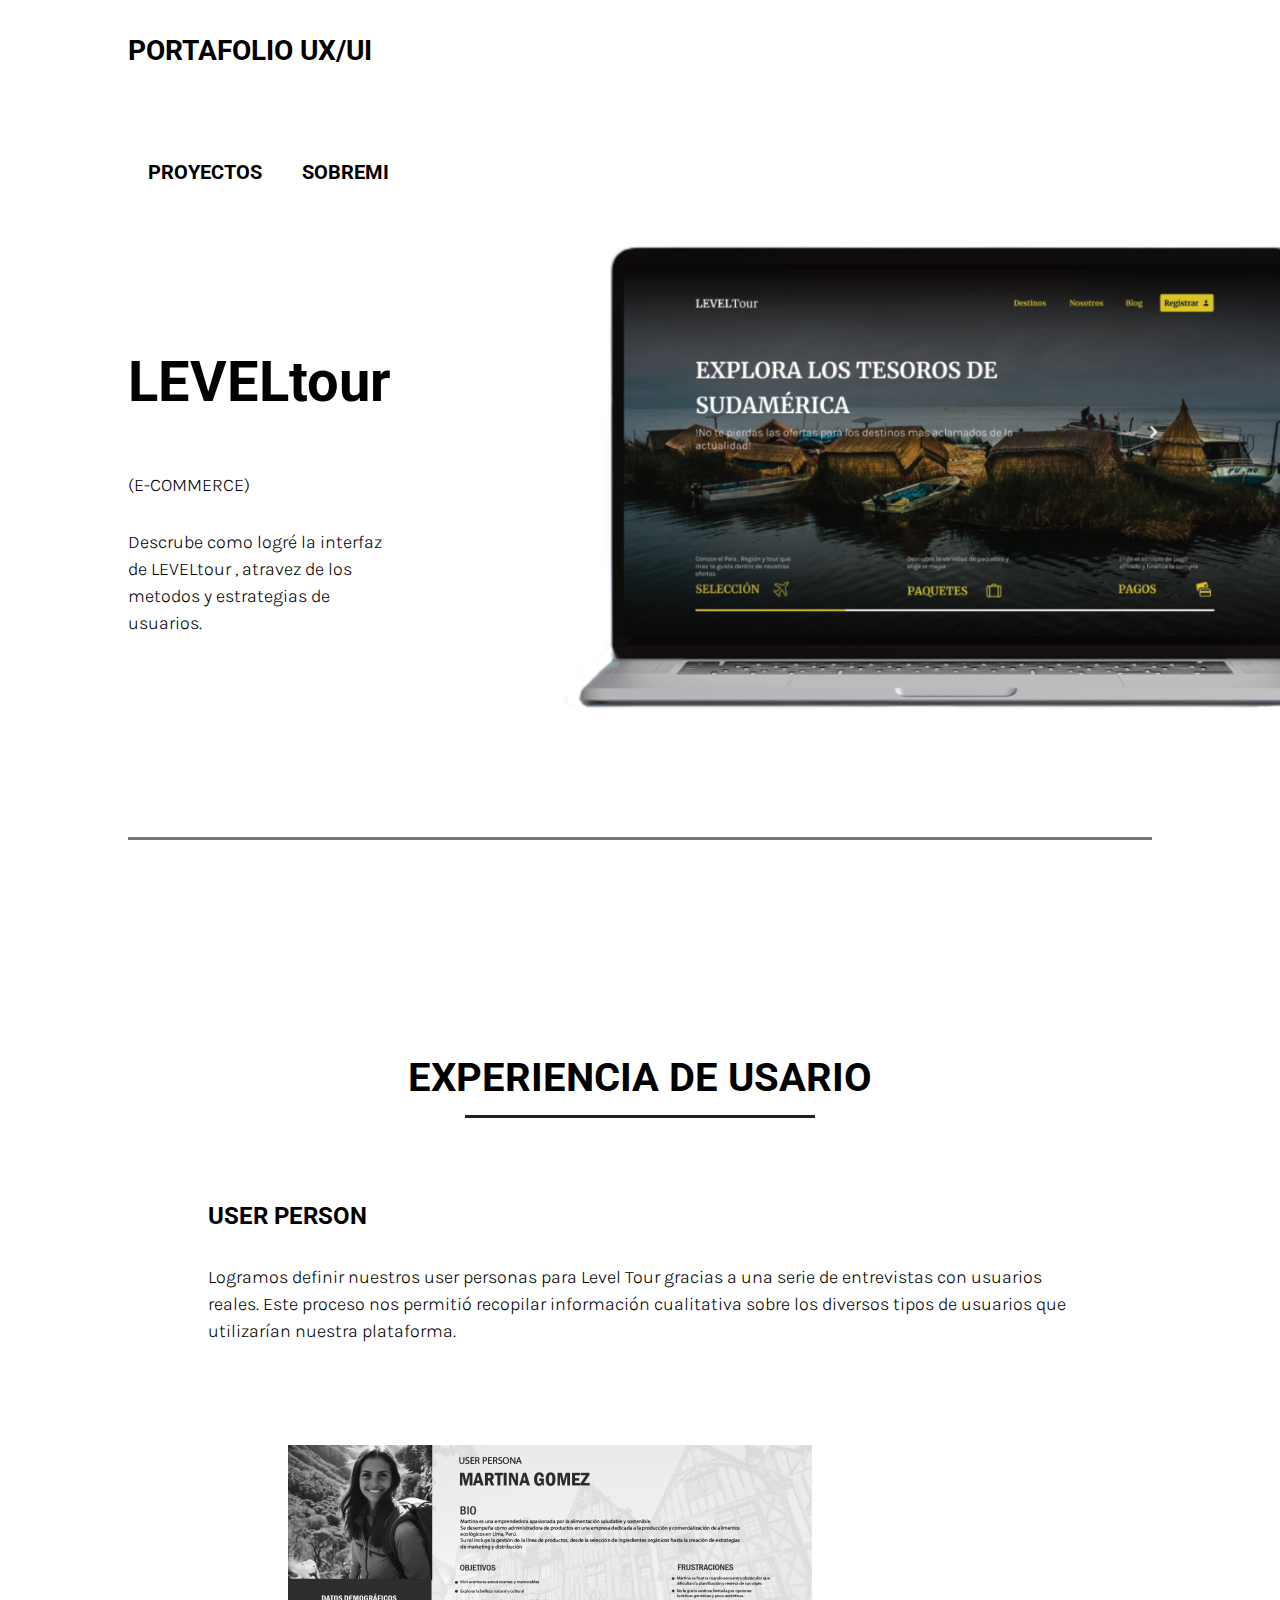
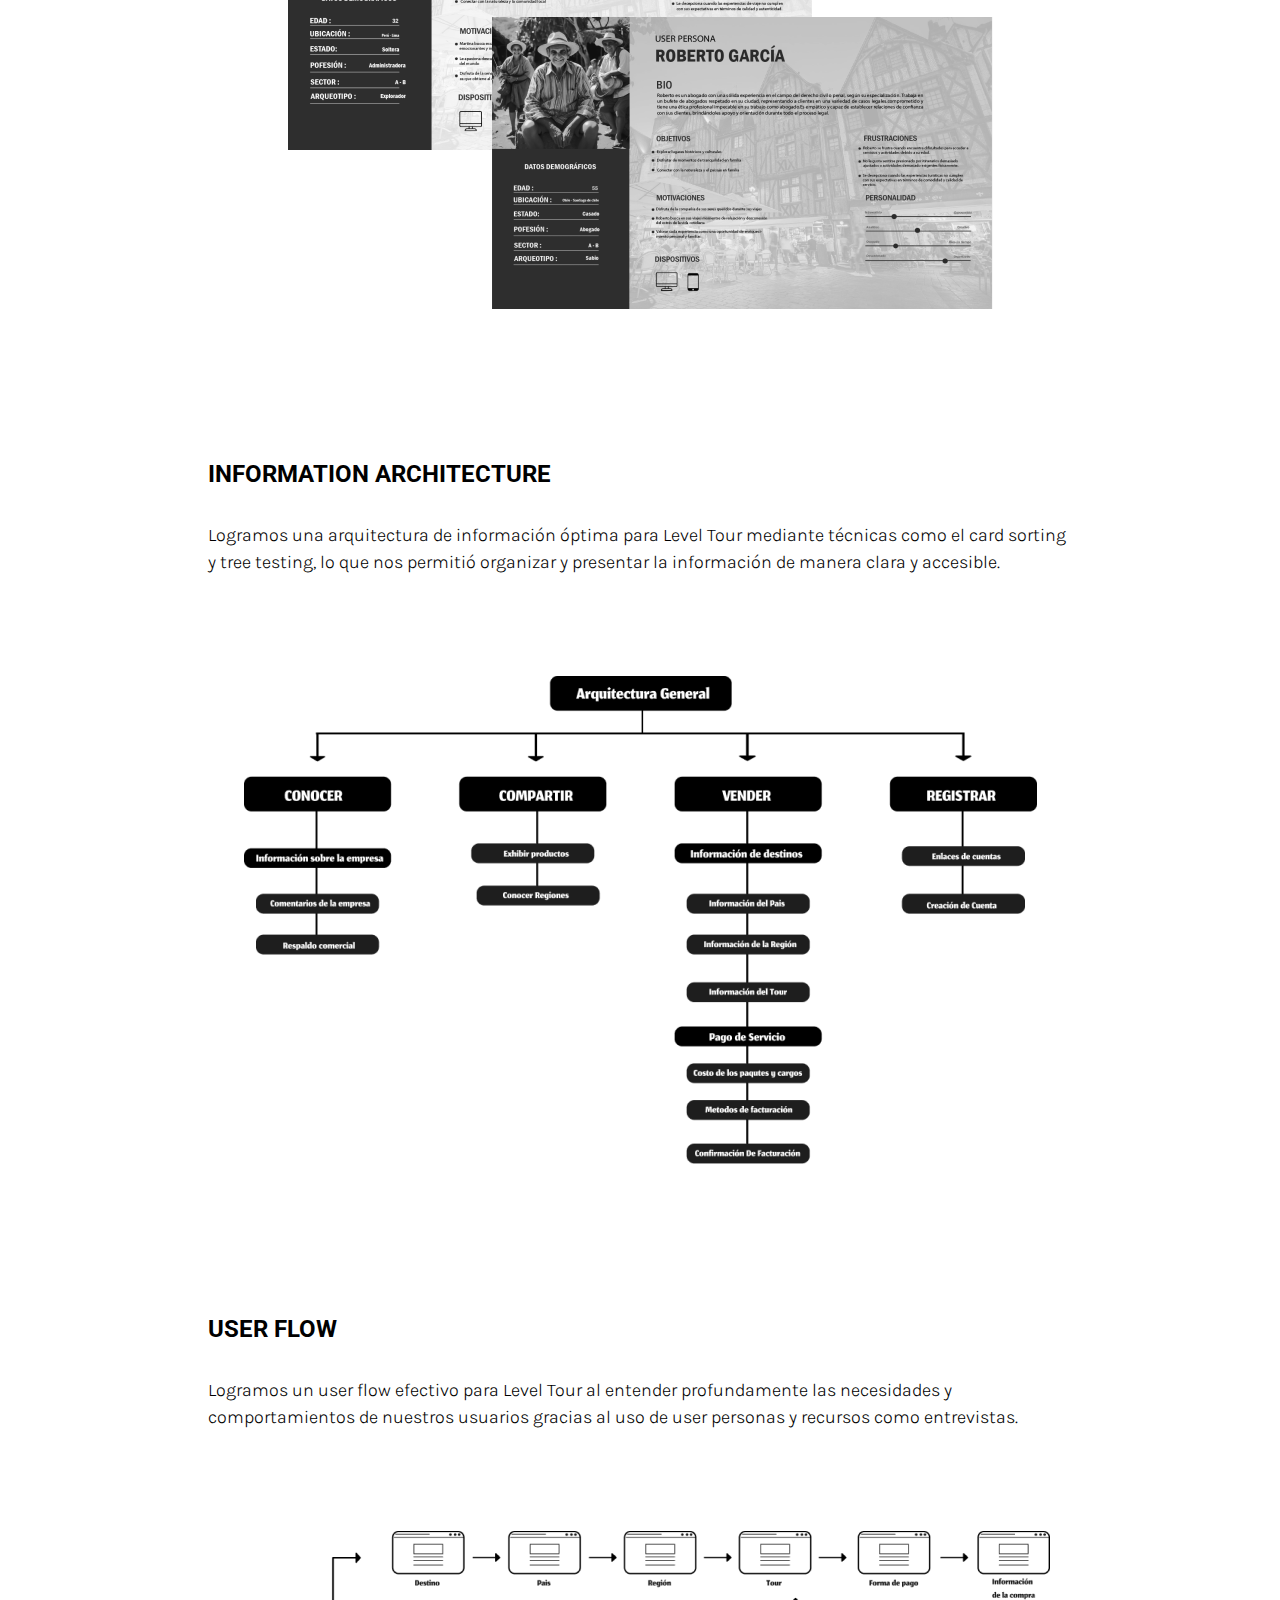
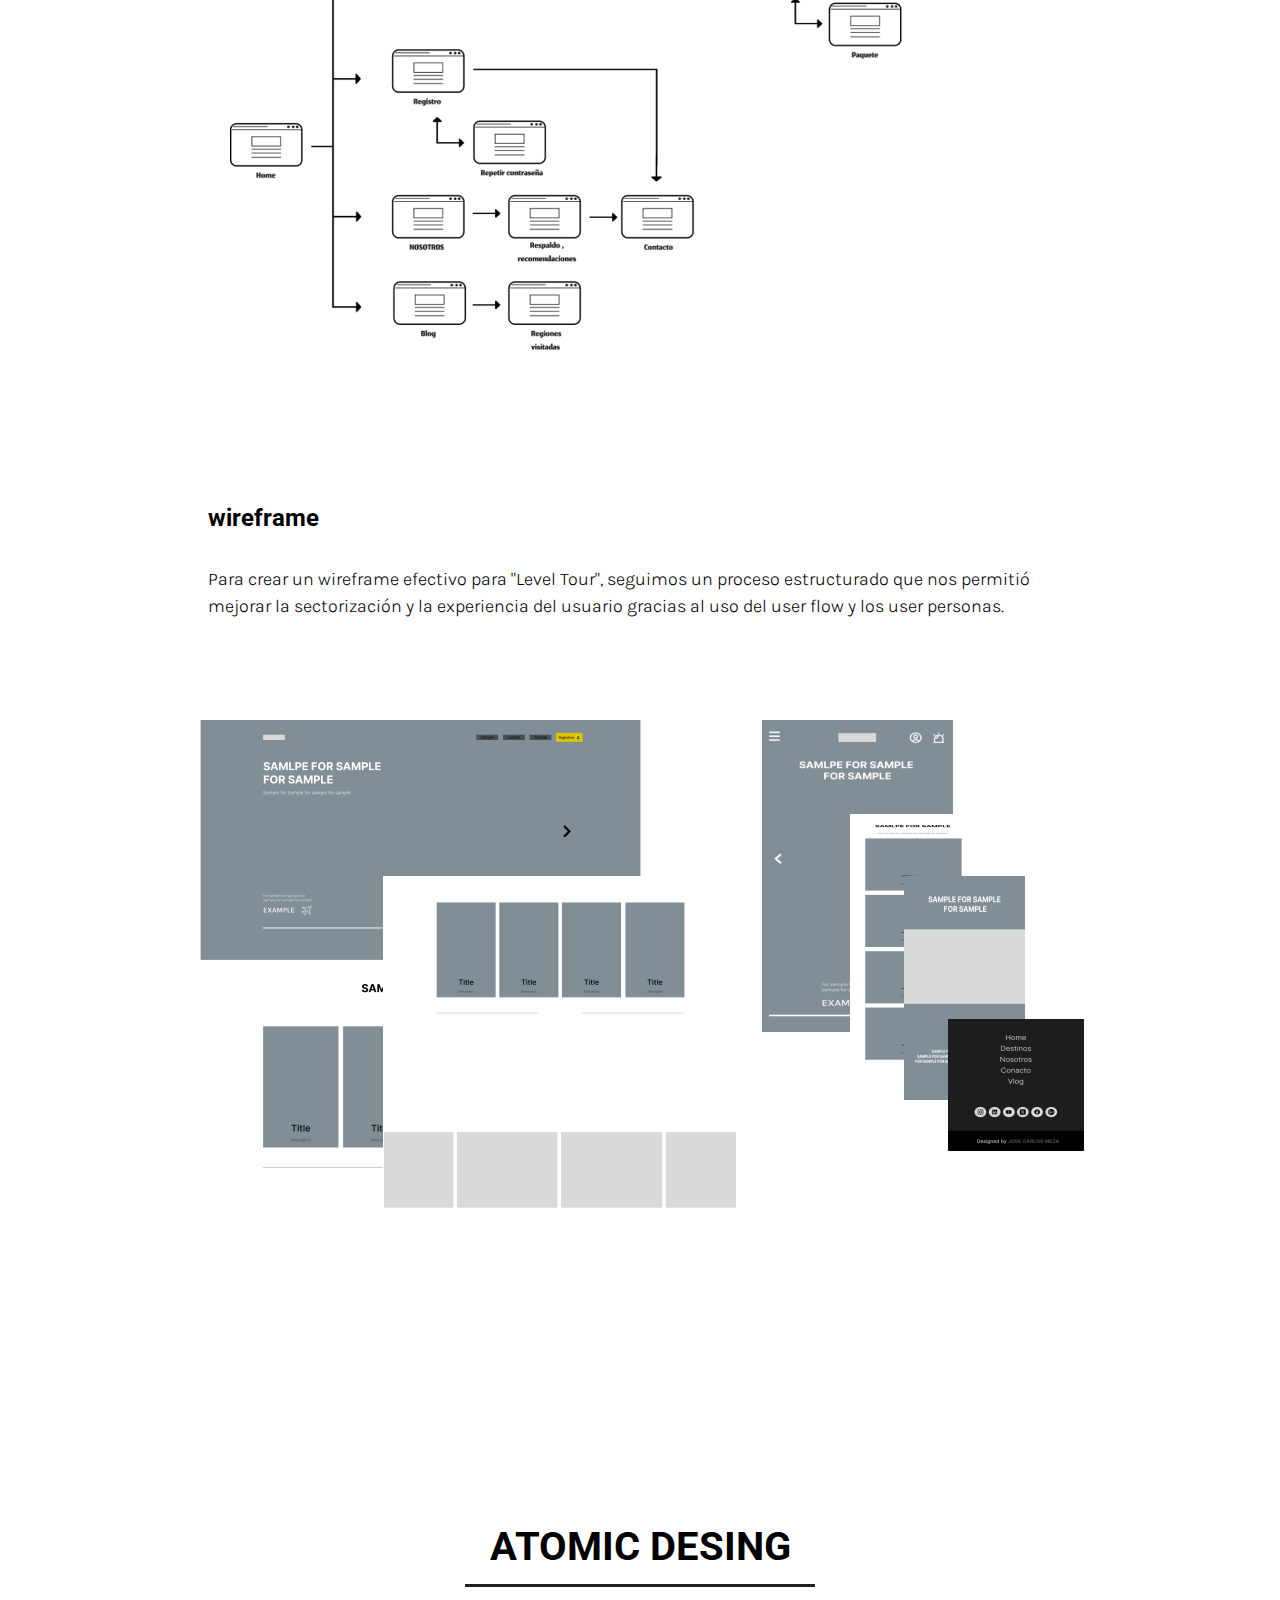
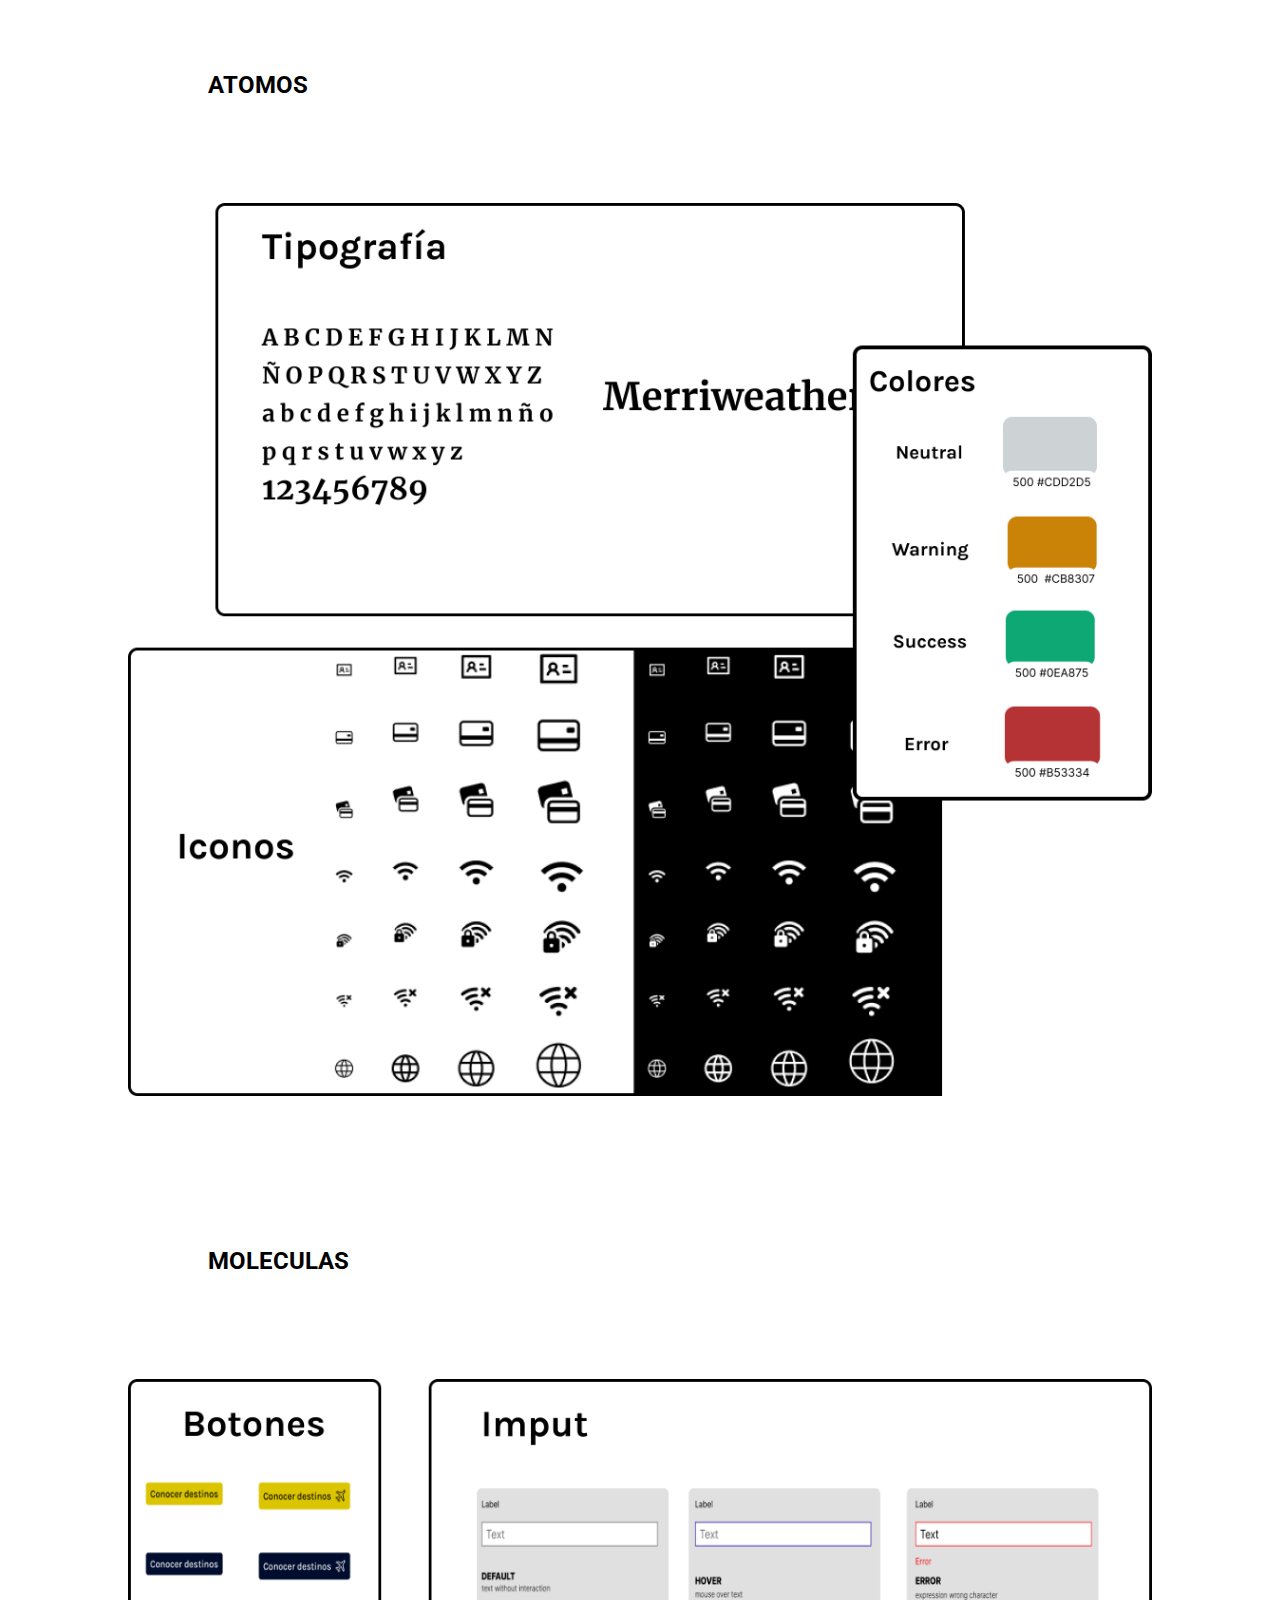
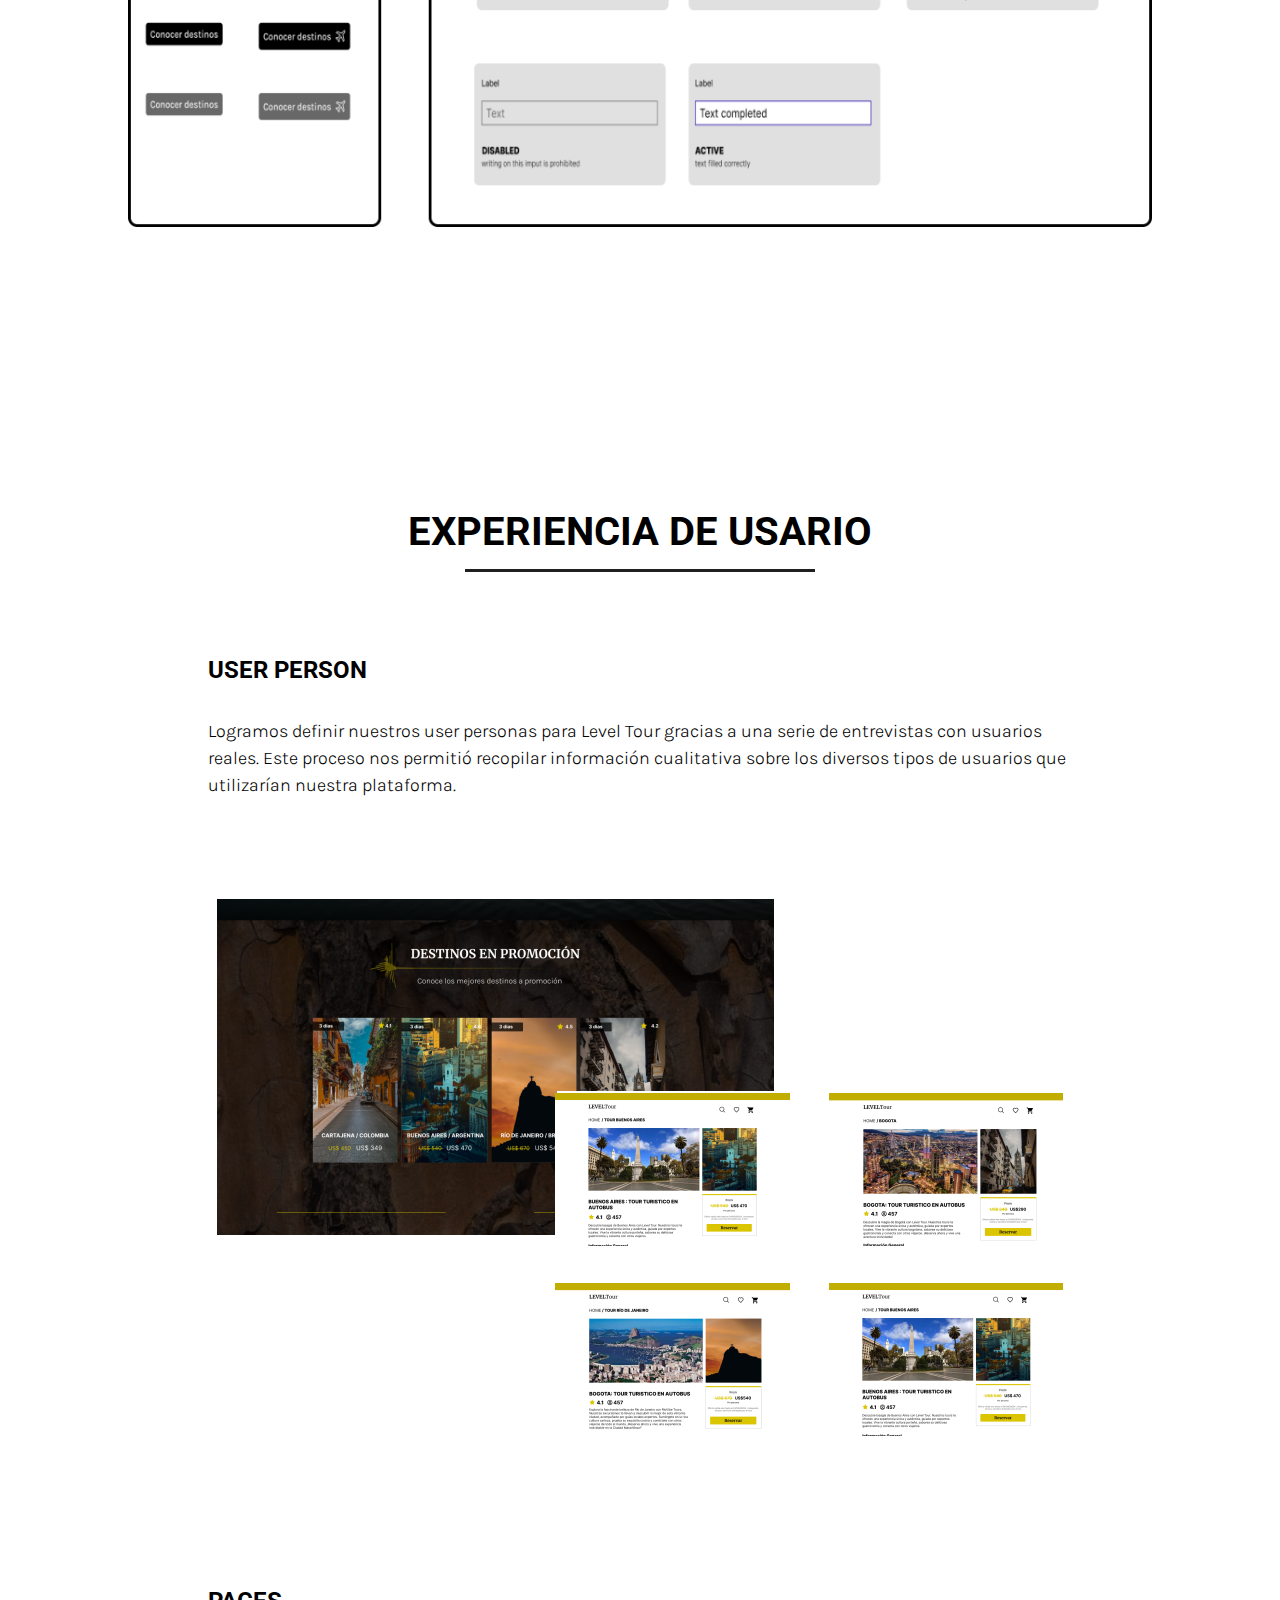
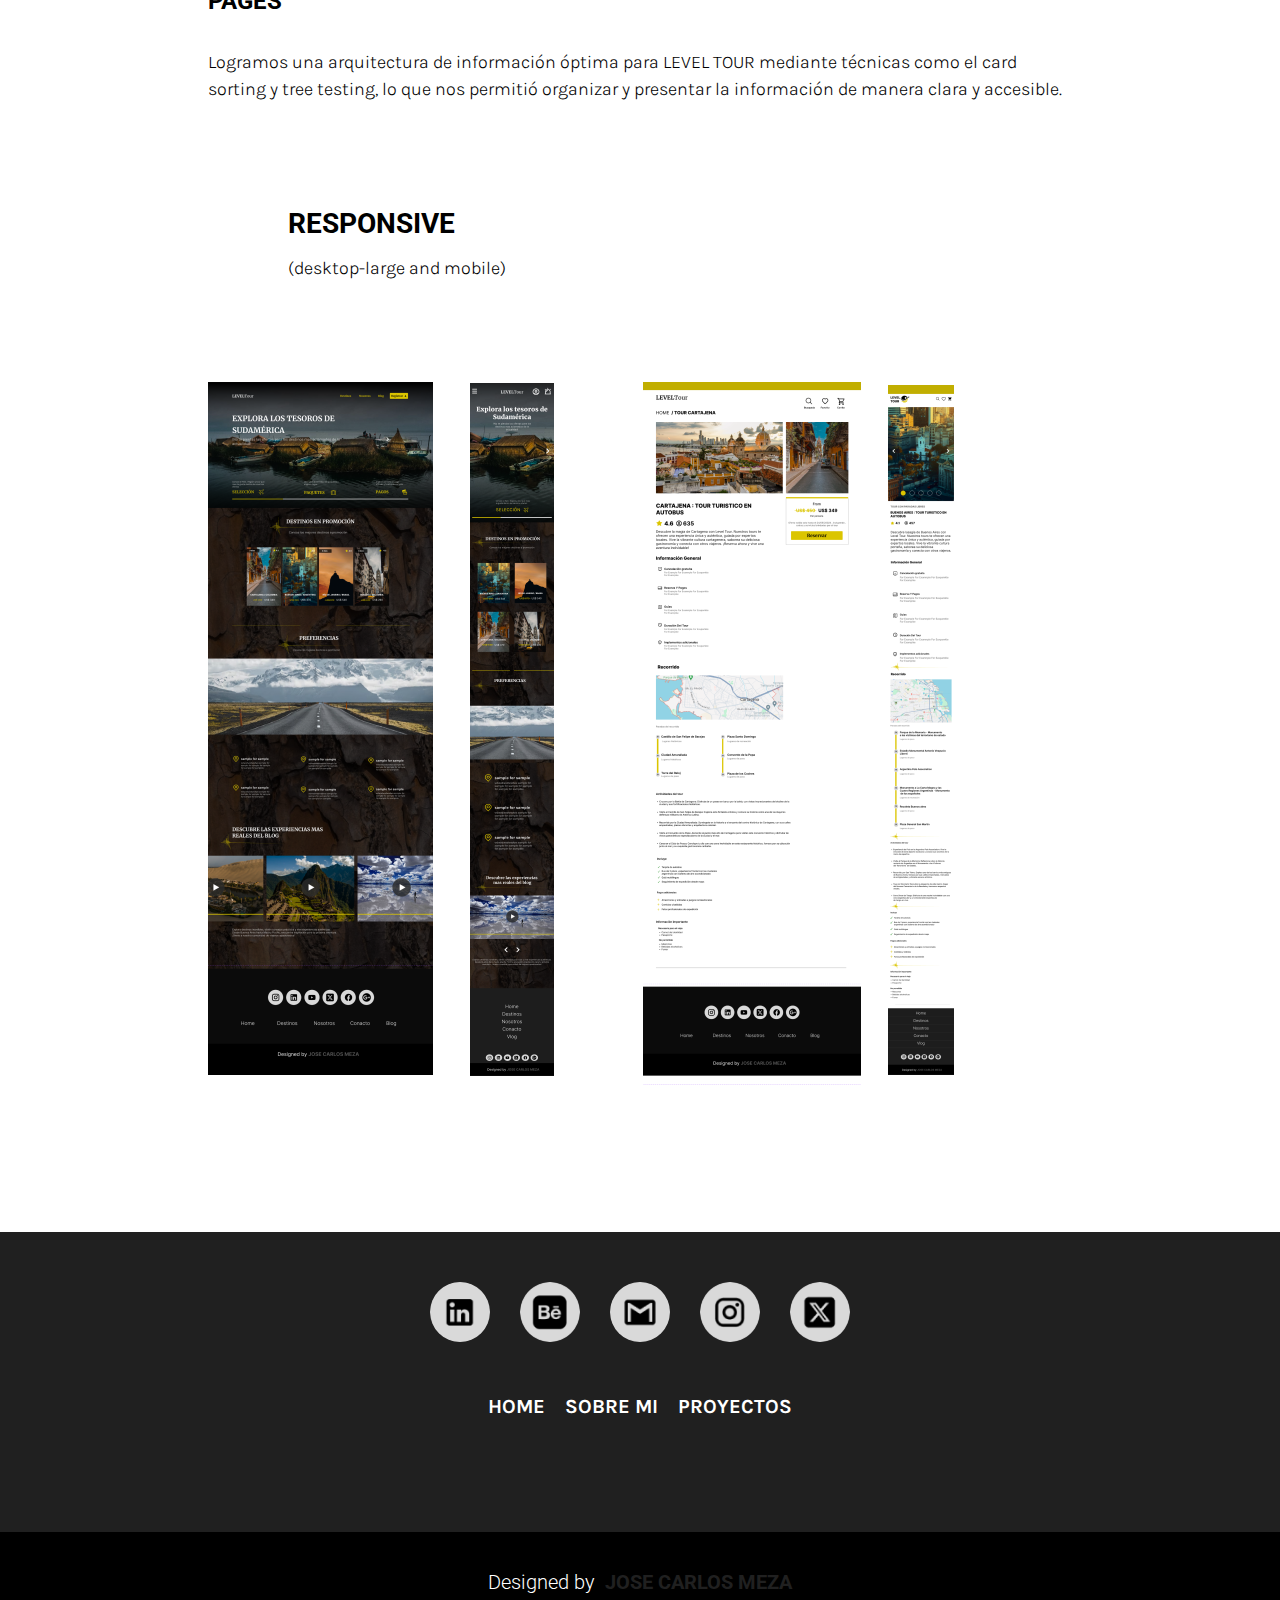
<file: LEVELtour.html>
<!DOCTYPE html>
<html lang="en">
<head>
    <meta charset="UTF-8">
    <meta http-equiv="X-UA-Compatible" content="IE=edge">
    <meta name="viewport" content="width=device-width, initial-scale=1.0">
    <link rel="stylesheet" href="CSS/style.css">
    <link rel="stylesheet" href="CSS/Normalize.css">
    <link rel="stylesheet" href="CSS/portafolio.css">
    <link href="https://fonts.googleapis.com/css2?family=Lalezar&family=Roboto:ital,wght@0,100;0,300;0,400;0,500;0,700;0,900;1,100;1,300;1,400;1,500;1,700;1,900&display=swap" rel="stylesheet">
    <link href="https://fonts.googleapis.com/css2?family=Karla:ital,wght@0,200..800;1,200..800&display=swap" rel="stylesheet">
    <title>LEVELTOUR</title>


</head>
        <body>  
                <header class="contenedor header-portafolio">
                    <div class="header-superior">
                        <div class="barras ">

                            <div class="barra">

                                    <a class="logo" href="index.html">
                                        <h2 class="logo_nombre ">PORTAFOLIO UX/UI</h2>
                                    </a>
                
                            </div>  

                            <div class="navegacion">
                                <div class="navega">
                                    <ul class="menu-horizontal">
                                        <li>  
                                         <a href="">PROYECTOS</a>
                                            <ul class="menu-vertical">
                    
                                                <li><a href="LEVELtour.html">LEVELtour</a></li>
                                                <li><a href="inventoDesing.html">INVENTO DESING</a></li>
                                                <li><a href="Blogdecafe.html">BLOGdecafé</a></li>
                                            </ul>
                                        </li> 
                    
                                        <li>  
                                        <a href="contacto.html">SOBREMI</a>
                    
                                            <ul class="menu-vertical">
                                            </ul>
                    
                                        </li> 
                                    </ul>
                    
                                </div> 
                                   
                            </div>
                            
                            <div class="banner-portafolio">

                                    <div class="banner-texto">
                                        <h1 class="titulo-portafolio">LEVELtour</h1>
                                        <p> (E-COMMERCE)</p>
                                        <p class="p-seccion-portafolio">Descrube como logré la interfaz de LEVELtour , atravez de los metodos y estrategias de usuarios.</p>
                                    </div>
                                    
                                    <img class="img-portafolio" src="IMG/E-commerce-banner.png" alt="">
                            </div>  
                        </div>
                    </div>
                </header>
            
                <main class="contenedor">
                    <div class="seccion seccion1">
                        <div class="seccion_titulo"> 
                            <div class="seccion_titulo"> 
                                <div class="secciones-titulo">
                                    <h2 class="Titulo"> EXPERIENCIA DE USARIO </h2>    
                                <div class="solido">       
                        </div> 
                        <div>
                            <div class="subseccion">
                                <div class="texto">
                                    <h3 class="t-seccion-portafolio">USER PERSON</h3>
                                    <p class="p-seccion-portafolio">Logramos definir nuestros user personas para Level Tour gracias a una serie de entrevistas  con usuarios reales. Este proceso nos permitió recopilar información cualitativa sobre los diversos tipos de usuarios que utilizarían nuestra plataforma. </p>
                                </div>
                                <img class="" src="IMG/USER-PERSON.png" alt="user person">
                            </div>
                                 
                            <div class="subseccion">
                                <div class="texto">
                                <h3 class="t-seccion-portafolio">INFORMATION ARCHITECTURE</h3>

                                <p class="p-seccion-portafolio">Logramos una arquitectura de información óptima para Level Tour mediante técnicas como el card sorting y tree testing, lo que nos permitió organizar y presentar la información de manera clara y accesible. </p>
                                </div>
                                
                                <img class="" src="IMG/ARQUITECTURA.png" alt="">
                            </div>

                            <div class="subseccion">
                                <div class="texto">
                                <h3 class="t-seccion-portafolio">USER FLOW</h3>

                                <p class="p-seccion-portafolio">Logramos un user flow efectivo para Level Tour al entender profundamente las necesidades y comportamientos de nuestros usuarios gracias al uso de user personas y recursos como entrevistas. </p>
                                </div>
                                
                                <img class="" src="IMG/USER-FLOW.png" alt="">
                            </div>

                            <div class="subseccion">
                                <div class="texto">
                                <h3 class="t-seccion-portafolio">wireframe</h3>

                                <p class="p-seccion-portafolio">Para crear un wireframe efectivo para "Level Tour", seguimos un proceso estructurado que nos permitió mejorar la sectorización y la experiencia del usuario gracias al uso del user flow y los user personas. </p>
                                </div>
                                
                                <img src="IMG/WIREFRAME.png" alt="">
                            </div>
                        </div>
                    </div>    

                    <div class="seccion seccion1">
                        <div class="seccion_titulo"> 
                            <div class="seccion_titulo"> 
                            <div class="secciones-titulo">
                                <h2 class="Titulo"> ATOMIC DESING </h2>    
                                <div class="solido">       
                                </div> 
                                <div>
                                    <div class="subseccion">
                                        <div class="texto  texto-seccion2">
                                            <h3 class="t-seccion-portafolio">ATOMOS</h3>
                                        </div>
                                        <img class="" src="IMG/IMG-.MOLECULA1.png" alt="user person">
                        </div>
                        
                        <div class="subseccion">
                            <div class="texto texto-seccion2">
                                <h3 class="t-seccion-portafolio">MOLECULAS</h3>
                            </div>
                            
                            <img class="" src="IMG/IMG-MOLECULA2.png" alt="">
                        </div>
                        
                        
                    </div>
                </div>
            </div>    
            
            <div class="seccion seccion1">
                <div class="seccion_titulo"> 
                    <div class="seccion_titulo"> 
                        <div class="secciones-titulo">
                            <h2 class="Titulo"> EXPERIENCIA DE USARIO </h2>    
                            <div class="solido">       
                            </div> 
                            <div>
                                <div class="subseccion">
                                    <div class="texto">
                                        <h3 class="t-seccion-portafolio">USER PERSON</h3>
                                        <p class="p-seccion-portafolio">Logramos definir nuestros user personas para Level Tour gracias a una serie de entrevistas  con usuarios reales. Este proceso nos permitió recopilar información cualitativa sobre los diversos tipos de usuarios que utilizarían nuestra plataforma. </p>
                                    </div>
                                    <img class="" src="IMG/TEMPLATES.png" alt="user person">
                        </div>
                        
                        <div class="subseccion">
                            <div class="texto">
                                <h3 class="t-seccion-portafolio">PAGES</h3>
                                
                                <p class="p-seccion-portafolio">Logramos una arquitectura de información óptima para LEVEL TOUR mediante técnicas como el card sorting y tree testing, lo que nos permitió organizar y presentar la información de manera clara y accesible. </p>

                                <div class="pages">   
                                    <div class="texto-pages texto">  
                                         <h2>RESPONSIVE</h2>    
                                        <p>(desktop-large and mobile) </p>
                                    </div>
                               
                              
                                    <img class="" src="IMG/IMG-PAGES.png" alt="">
                                </div>  
                    </div>
                        
                        
                </div>
            </div>   
            
        </main>
         <!--FOTTER-->
    <footer>
        <div class="fotter">
            <div class="contenedor rrss">

                <a class="rs linkedin" href="https://www.linkedin.com/in/jose-carlos-meza-gonzales-27437b248/"></a>
                <a class="rs behance" href="https://www.behance.net/josecamezago"></a>
                <a class="rs gmail" href="LEVELtour.html"></a>
                <a class="rs instagram" href="https://www.instagram.com/gmeza16/"></a>
                <a class="rs x" href="https://x.com/CarlosMeza1612"></a>
            
            </div>

            <div class="contenedor paginas">

                <a class="pagina" href="index.html">HOME</a>
                <a class="pagina" href="contacto.html">SOBRE MI</a>
                <a class="pagina" href="index.html">PROYECTOS</a>
    

            </div>

        </div>
            <div class="credencial">
                <div class=" contenedor derechos"> 
                    <h2 class="p-derecho">Designed by</h2>
                    <h2 class="t-derecho">JOSE CARLOS MEZA</h2>
                </div>
            </div>


    </footer>

            
        </body>
</html>
</file>
<file: CSS/style.css>
:root{
    --primario:#ffff;
    --primarioOscuro: #000000;
    --secundario: #000000;
    --secundarioOscuro: rgb(230, 162, 3);
    --blanco: #fff;
    --gris: rgb(121, 120, 120); 
    --grisOscuro:#202020;
    --negro :#000;
    --fuentePrincipal: 'Roboto';
    --fuenteSecundaria:'Karla'

}

/*IMPORTANTE*/
/*formatos Responsive*/

/*SELECTORES UNIVERSALES*/

html{
    box-sizing: border-box;
    font-size: 62.5%;
     }
*,*::before,*::after{
    box-sizing: inherit;

}

/*SELECTORES UNIVERSALES*/

/*GLOBALES*/
body{
    background-color: var(--primario);
    font-size: 1.6rem;
    line-height: 1.5;
}



.blanco{
    color: var(--blanco);
}

a{
    text-decoration: none;
}
img
{
     max-width:100% ;
}

.contenedor{
    max-width: 80%; 
    margin: 0 auto;
    align-items: center;
    
}

h1,h2,h3{
    position: 0 auto;
    color: var(--secundario);
    font-family: var(--fuentePrincipal);
    margin: 0 auto;
    padding: 0%;
    left: 100%;
}



    

h1
{
     font-size: 6.4rem;
     color: var(--secundario);
     font-family: var(--fuentePrincipal);
     align-items: flex-start;
}

h2
{   
    
     font-size: 2.8rem;
     color: var(--secundario);
     margin: 0%;
     font-weight: 700;
    
     font-family: var(--fuentePrincipal) 
     
       
        
}
h3

{   color: #fff;
    font-size: 2.4rem;
    color: var(--secundario);
    font-weight: 700;
    font-family: var(--fuentePrincipal)    
    
}
p
{    padding-top: 1rem;
    padding-bottom: 2rem;
     margin: 0%;
     font-size: 1.8rem;
     color: var(--secundario);
     font-family: var(--fuenteSecundaria);
     font-weight: 300;
}
h4{ 
    font-size: 1.8rem;
    font-family: var(--fuenteSecundaria);
    font-weight: 700;
    margin: 0%;
}
.solido
{ 
 
  align-items: center;
  background-color: var(--grisOscuro);
  height: 0.3rem;
  width: 35rem;

}

@media (min-width:1100 ) 
{
 .solido
{ 
      align-items: center;
      background-color: var(--grisOscuro);
      height: 0.3rem;
      width: 70rem;
    
 }  
} 
.secciones-titulo{
    display: flex;
    flex-direction: column;
    justify-content: center;
    align-items: center;
}

.logo
{
  margin-bottom: 5rem;
}
/**HEADER**/

/**HEADER**/


nav{
    max-width: 900px;
    margin: 0 auto;
   
    font-size: 20px;
    margin-top: 50px;

}
.menu-horizontal
{   padding-left: 0%;
    list-style: none;
    display: flex;
    justify-content: space-around;
    font-family: var(--fuentePrincipal);
    font-weight: 700;
    font-size: 2rem;
}
.menu-horizontal > li > a
{
    display: block;
    padding: 15px 20px;
    color: var(--negro);
    text-decoration: none;
}

.menu-horizontal >li:hover
{
background-color: var(--gris);
}

.menu-vertical
{   padding-left: 0%;
    position: absolute;
    display: none;
    list-style: none;
    width: 15.4rem;
    background-color:var(--gris);
    font-size: 1.2rem;  
    font-family: var(--fuentePrincipal);
    text-align: center;
}

.menu-horizontal li:hover .menu-vertical
{
display: block;
}
.menu-vertical li:hover
{
background-color: black;
}



.menu-vertical li a
{
    display: block;
    color:var(--blanco);   
    padding: 10px; 
    padding-left: 0%;
    list-style: none;
}
.header
{   
    border-bottom: solid var(--gris);
    padding-bottom: 10rem;
 
}
.barra
{
   padding-top: 3rem;
   align-items: center;
   text-align: center;
}

@media (min-width:768px)
{
.barra
{
     display: flex;
     
    
     column-gap: 4rem; 
}
.navegacion
{
    display:block;
    text-align: center;
    font-size: 1.5rem;
    color: var(--primario);
    gap: 3.9rem;

}
}

@media (min-width:1200 ) 
{
.home-elementos
{  
    display: flex;
    flex-direction: column;
}
    
} 
@media (min-width:1200 ) 
{
.banner-home
{  
    display: flex;
}
    
} 

@media (min-width:768px)
{
.navegacion
 {
        display:flex;
        gap: 3.9rem;
 }
}

@media (min-width:1300px) 
{
.texto_apoyo
{
    width: 80rem;
    padding-top: 3rem;
}
} 

.banner_texto
{ 

  padding-top: 3rem;
}


.Titulo_banner

{  font-weight: 700;
   font-size: 4rem;
   margin: 0% auto;
  
}
.banner_titulo
{
  align-items: center;
}
@media (min-width:1200px ) 
{
.banner_titulo
{ gap:2rem;
  margin-top:10rem;
  display: flex;
  justify-content: space-between;
}    
}
.banner_titulo
{
    margin-top: 3rem;
}


.texto-home
{
 text-align: center;
}
@media (min-width:1200px ) 
{
.texto-home
{
  text-align: start;
}
}


.boton{
    height: 6rem;
    width: 32rem;
    display: block;
    align-content: center;
    font-family: var(--fuentePrincipal);
    color: var(--blanco);
    text-align: center;
    padding: 0.5rem 2rem;
    font-size: 2rem;
    text-transform:uppercase;
    font-weight: 700;
    border-radius: 4px;
    border: none;
}
.boton-primario{
    background-color: #000000;
    margin-top:4rem;
}

.banner_boton
{ display: flex;
  flex-direction: column;
  align-items: center;
}
@media (min-width: 1200px) 
{
.banner_boton
{ position: relative;
  bottom: 10rem;
  display: flex;
  flex-direction: column;
  align-items: flex-start;
}
} 

/**HEADER**/



/**BODY**/

/**SECCION1**/

.Titulo

{
  
      margin: 0%;
     text-align: center;
     line-height: 7.5rem;
     font-size: 4rem;
     padding: 0%;
   
 
}

.border
{   
     width: 30rem;
     border-bottom: solid var(--gris);
     align-items: center;
}

.seccion
{
 width: 100%;
 padding-top: 20rem;
}
.seccion_titulo
{ 

 align-items: center;
 font-size: 4rem;
 text-align: center;
}
 @media (min-width: 1100px) {
    .cajas
   
    {   padding-top: 12rem;
        justify-content: center;
        align-items: center;
        justify-items: center;
        margin: auto;
        width: 70%;
        display: grid;
        grid-template-columns: repeat(2,1fr) ;
        gap: 4rem;
        align-content: center;
    }
     
 } 
.cajas
   
{   padding-top: 10rem;
    justify-content: center;
    align-items: center;
    justify-items: center;
    margin: auto;
    width: 70%;
    display: grid;
    gap: 4rem;
    align-content: center;
}
.caja
{   
    
    width: 35rem; 
    height: 20rem;
    background-repeat: no-repeat;
    background-position: center;
    background-size: cover;
} 
@media (min-width: 480px) {
.caja
{   
    
    width: 56rem; 
    height: 31.6rem;
    background-repeat: no-repeat;
    background-position: center;
    background-size: cover;
} 
    
} 

     

.caja1
{
    background-image: url(../IMG/MOCKUP1\ \(2\).png);
}

.caja2
{
    background-image: url(../IMG/MOCKUP2\ \(2\).png);
}

.caja3
{
    background-image: url(../IMG/MOCKUP3\ \(2\).png);
}

.caja4
{
     background-image: url(../IMG/mockup4.png);
}

.text_card
{   font-size: 1.5rem;
    color: var(--blanco);
    display: flex;
    flex-direction: column; 
    align-items: flex-start; 
    padding-top: 15rem;
    padding-left: 3rem;
}

.p_card
{
color: #fff;
font-weight: 300;
font-size: 1rem;
padding-right: 5rem;
padding-top: 0%;
}
.p4
{
 margin-right: 4rem;
}

@media (min-width:480px )
{
 .text_card

{  font-size:2.8rem;
   color: var(--blanco);
   display: flex;
   flex-direction: column; 
   align-items: flex-start; 
   padding-top: 23rem;
   padding-left: 3rem;
}

.p_card

{
color: #fff;
font-weight: 300;
font-size: 1.6rem;
padding-right: 11rem;
padding-top: 0%;
}

.p4

{
 margin-right: 8rem;
}  
    
} 

/**SECCION2**/

.trabajos
{   
   

    
    
    gap: 2rem;

}
@media(min-width:1100px ) {
    .trabajos
    {   
        justify-content: center;
        display: flex;
        gap: 2rem;
    
    }
    
} 

.trabajo
{   margin-top: 5rem;
    border-radius: 4px;
    width: 28rem;
    height: 53rem;
    background-color: rgb(255, 255, 255);
    border: 3px solid #000; /* Ancho del borde, estilo y color */

}

.superior_trabajo{
    padding-top: 2rem;
}
.medio_trabajo{
    font-size: 1.2rem;
    
}
.p_medio
{
    font-size: 1.2rem;
    margin-left: 1rem;
    margin-right: 1rem;
}

.inferior_trabajo{
    width: 25rem;
}
.titulo_inferior
{
 font-weight: 500;
 text-align: start;
 margin-left: 2rem;
}
.li_inferior
{
 font-family: var(--fuentePrincipal);
 font-size: 1.2rem;
 text-align: start;
 margin-left: 3rem;
}




/**SECCION3**/
.seccion3
{

  margin-bottom: 10rem;
}


.icono-preferencia
{
 height: 4.8rem;
 max-width: cover;
}


.preferencia
{ gap: 2rem;
    padding-top: 20rem; ;
}




.titulo-preferencia

{  margin-top: 5rem;


  
}  

@media(min-width:1100px ) 
{
.titulo-preferencia

{ 
  width: 20rem;
  display: flex;
  gap: 2rem;
  
}  
} 



.text-preferencia
{
  text-align: start;
  margin: 0% auto;
}
.texto-preferencia{
    font-size: 2.5rem;
    font-family: var(--fuenteSecundaria);
    font-weight: 700;
    margin: 0% auto;
    text-align: center;
}

.p_preferencia{
    width: 20rem;
    font-size: 1rem;
    margin: 0% auto;
    text-align: center;
}
@media(min-width:1100px ) 

{
.texto-preferencia{
    text-align: start;
     font-size: 2.5rem;
     font-family: var(--fuenteSecundaria);
     font-weight: 700;
     margin: 0% auto;
}
.p_preferencia
{
     width: 25rem;
     font-size: 1.5rem;
     margin-left: 0% auto;
     text-align: start;
}  
} 
@media(min-width:1100px) 
{
.preferencias

{    
     margin-top: 8rem;
     display: grid;  
     grid-template-columns: repeat(3,1fr);
     gap: 3rem;
     border-bottom: 1px solid var(--gris);
     margin-bottom: 1rem;
       
}  
} 

/** FOTTER**/

.fotter
{
 background-color: var(--grisOscuro);
 height: 30rem;
 width: 100%;
}

.rrss
{
 padding-top: 5rem;
 display: flex;
 align-items: center;
 gap: 3rem;
 justify-content: center;
}
@media (min-width:400px )
{
.rrss
{
 padding-top: 5rem;
 display: flex;
 align-items: center;
 gap: 3rem;
 justify-content: center;
}
    
} 

.rs
{   
    
 width: 6rem; 
 height: 6rem;
 border-radius: 145px;
 background-repeat: no-repeat;
 background-position: center;
 background-size:cover;
} 

.linkedin
{
    background-image: url(../IMG/ICONO-LINKEDIN.png);
}

.behance
{
    background-image: url(../IMG/ICONO-BEHANCE.png);
}

.gmail
{
    background-image: url(../IMG/ICONO-GMAIL.png);
}

.instagram
{
     background-image: url(../IMG/ICONO-INSTAGRAM.png);
}
.x
{
     background-image: url(../IMG/ICONO-X.png);
}




.pagina
{
 font-family: var(--fuenteSecundaria);
 color: #fff;
 font-size: 2rem;
 font-weight: 700;
}
.paginas
{
   
  padding-top: 5rem;
  justify-content: center;
  display: flex;
  align-items: center;
  gap: 2rem  ;
  
}



.credencial
{
 display: flex;
 background-color: #000;
 height: 10rem;
 width: 100%;
}

.derechos
{
 display: flex;
 justify-content: center;
 align-items: center;
 gap: 1rem;
}


.p-derecho
{
 font-size: 2rem;
 color: #fff;
 font-weight: 300;
}
.t-derecho
{
font-size: 2rem;
color:var(--grisOscuro);
}
</file>
<file: CSS/portafolio.css>
/**HEADER**/

.header-portafolio
{
  border-bottom: solid var(--gris);
  padding-bottom: 10rem;
}


.header-superior
{
  display: flex;
 flex-direction: column;

}




@media (min-width:1180px) 
{
   
  .banner-portafolio
  {
    display:flex;
   align-items: center;
    gap: 5rem;
  }
  
  
}


.titulo-portafolio
{
  font-size: 5.6rem;
}

.p-portafolio
{
  font-size: 2rem;
  width: 55rem;
}

.banner-texto
{
  
  
   text-align: center;  
  
}
@media (min-width:768px) {

  .banner-texto
  { 
    text-align: start;  
 

  }
  
  
}

/**SECCION1**/


.subseccion
{
  padding-bottom: 5rem;
}
@media (min-width:920px) {

  .texto
  { 
    text-align: start;  
    padding:8rem;
    

  }
  
  
}
.t-seccion-portafolio
{
  padding-bottom: 2rem;
}

.texto
{ 

 padding-top:  4rem;


}
@media (min-width:1240px) {

  .texto
  { 
    text-align: start;  
    padding:8rem;

  }
  
  
}
/**seccion2**/

.texto-seccion2
{
  text-align: start;
}

/**seccion3**/
@media (min-width:1440px ) 
{
.pages
{
display: flex;
gap: 20rem;
}
    
} 


.texto-pages
{


 
 align-content: center;

}
</file>
